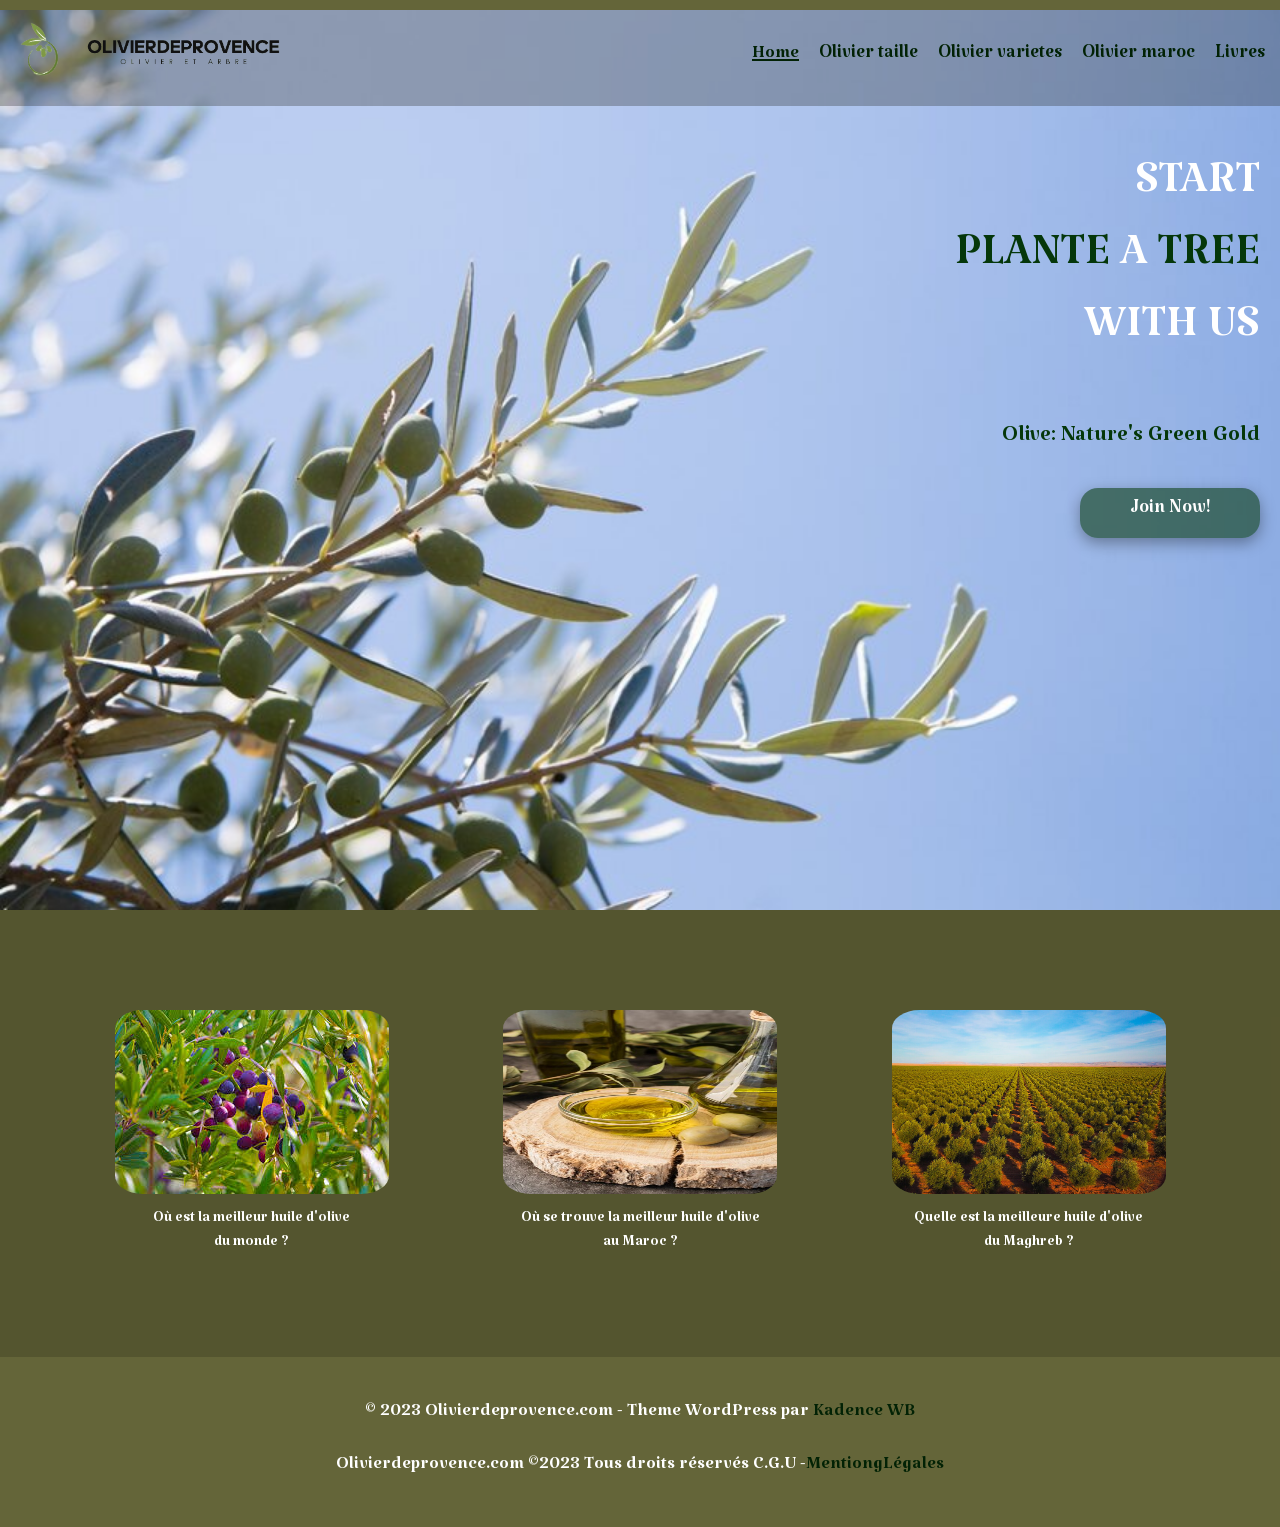
<file: olive/index.html>
<!DOCTYPE html>
<html lang="en">
<head>
    <link rel="preconnect" href="https://fonts.googleapis.com">
<link rel="preconnect" href="https://fonts.gstatic.com" crossorigin>
<link href="https://fonts.googleapis.com/css2?family=Katibeh&display=swap" rel="stylesheet">
    <meta charset="UTF-8">
    <meta name="viewport" content="width=device-width, initial-scale=1.0">
    <title>Oliver de provence</title>
    <link rel="stylesheet" href="styles.css">
</head>
<body>
    <section class="main">
        <div class="navbar">
            <div class="logo">
                <a href="index.html"><img src="images/logo.png" alt="LOGO" class="olive-logo"></a>
                <a href="index.html"><img src="images/slogan.png" alt="Slogan" class="slogan"> </a>
            </div>

            <div class="nav-list">
                <a href="index.html"><u>Home</u></a>
                <a href="taille.html">Olivier taille</a>
                <a href="varietes.html">Olivier varietes</a>
                <a href="maroc.html">Olivier maroc</a>
                <a href="livres.html">Livres</a>
            </div>
        </div>
        <div class="pagetitel">
            <h1>START <br><span class="plante">PLANTE</span> A <span class="plante"> TREE</span><br>WITH US </h1>
            <h3>Olive: Nature's Green Gold</h3>
            <a href="login.html" class="btn">Join Now!</a>
        </div>
    </section>
<section class="global">
    <section class="images">
        <div class="imgs">
            <div class="imge1">
                <a href="page1.html"><img src="images/img1.jpg" alt="img1"></a>
                <h3>Où est la meilleur huile d'olive <br>du monde ?</h3>
        </div>
        <div class="imge2">
            <a href="page2.html"><img src="images/img2.jpg" alt="img2"></a>
            <h3>Où se trouve la meilleur huile d'olive <br>au Maroc ?</h3>
        </div>
        <div class="imge3">
            <a href="page3.html"><img src="images/img3.jpg" alt="img3"></a>
            <h3>Quelle est la meilleure huile d'olive <br> du Maghreb ?</h3>
            </div>
        </div>
    </section>
</section>

<footer>
    <p>&copy; 2023 Olivierdeprovence.com - Theme WordPress par <span>Kadence WB</span></p>
    <p>Olivierdeprovence.com ©2023 Tous droits réservés C.G.U -<span>MentiongLégales</span></p>
</footer>
</body>
</html>
</file>
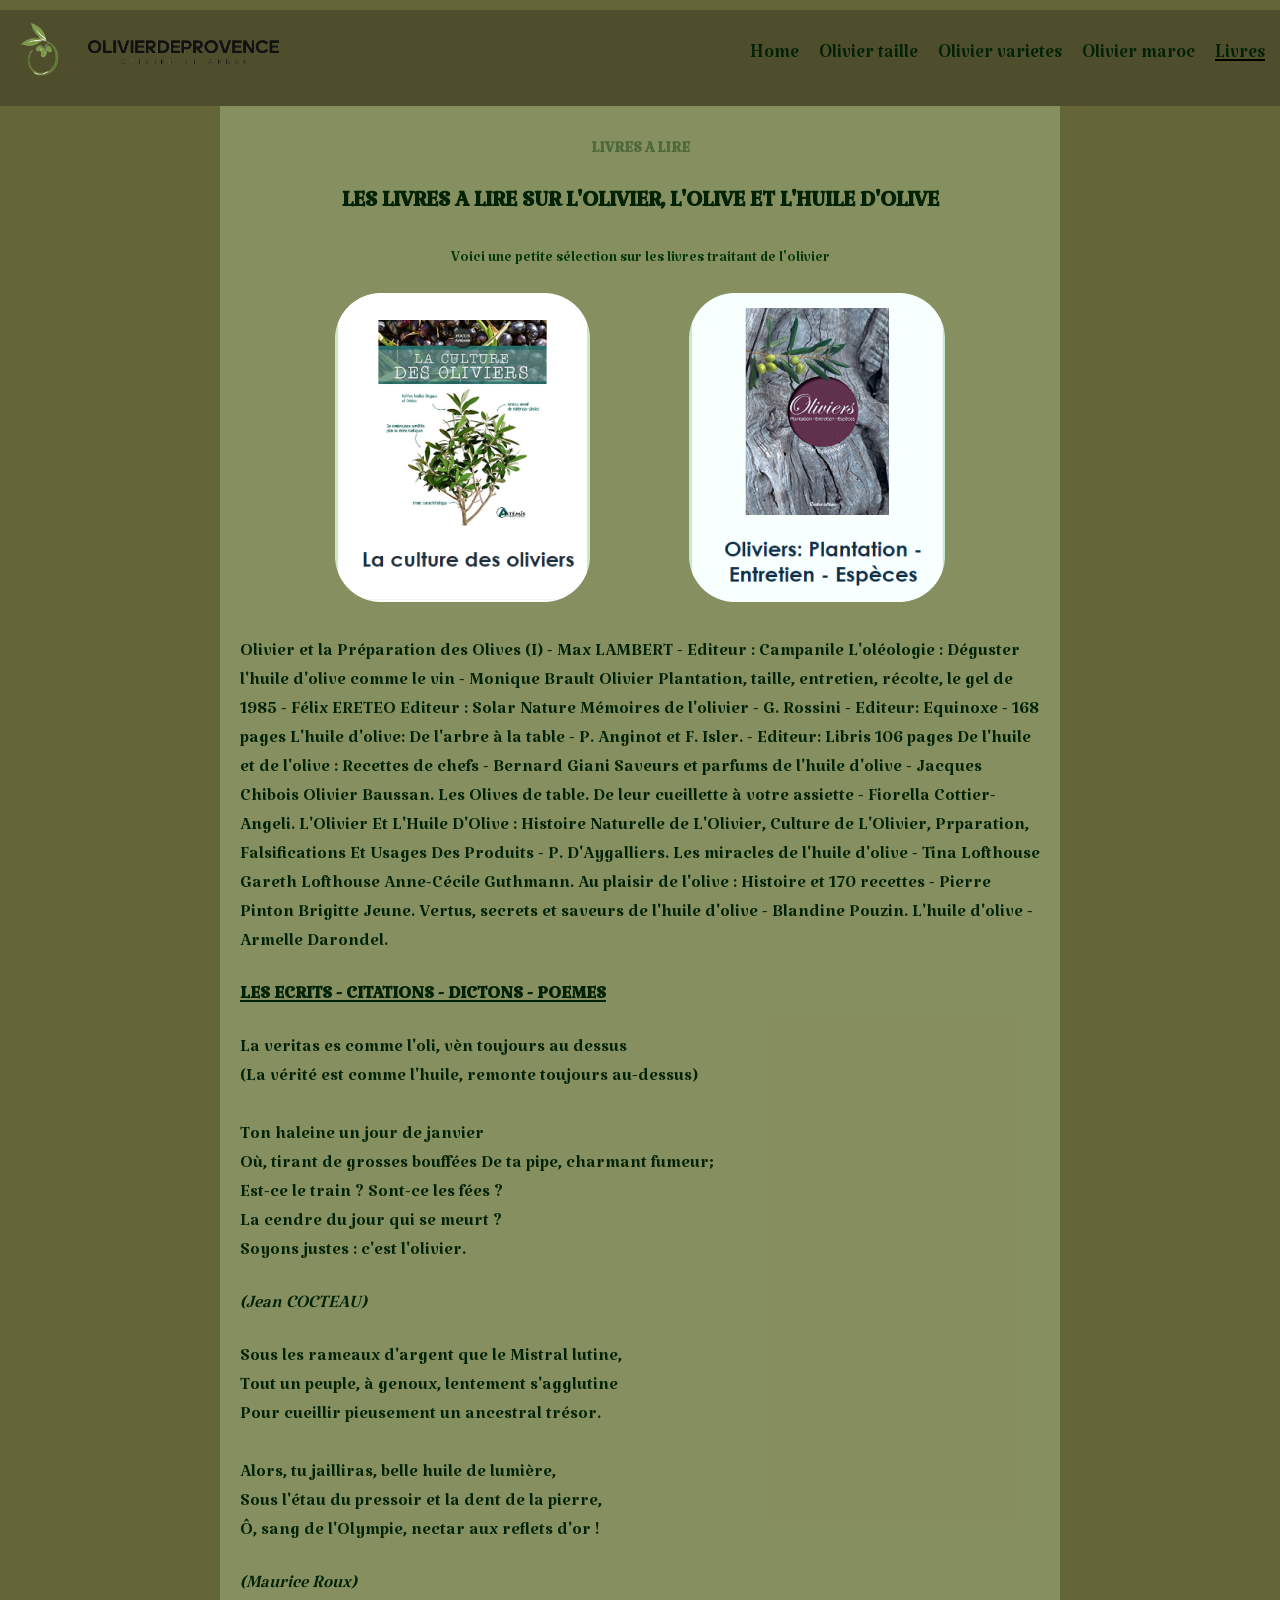
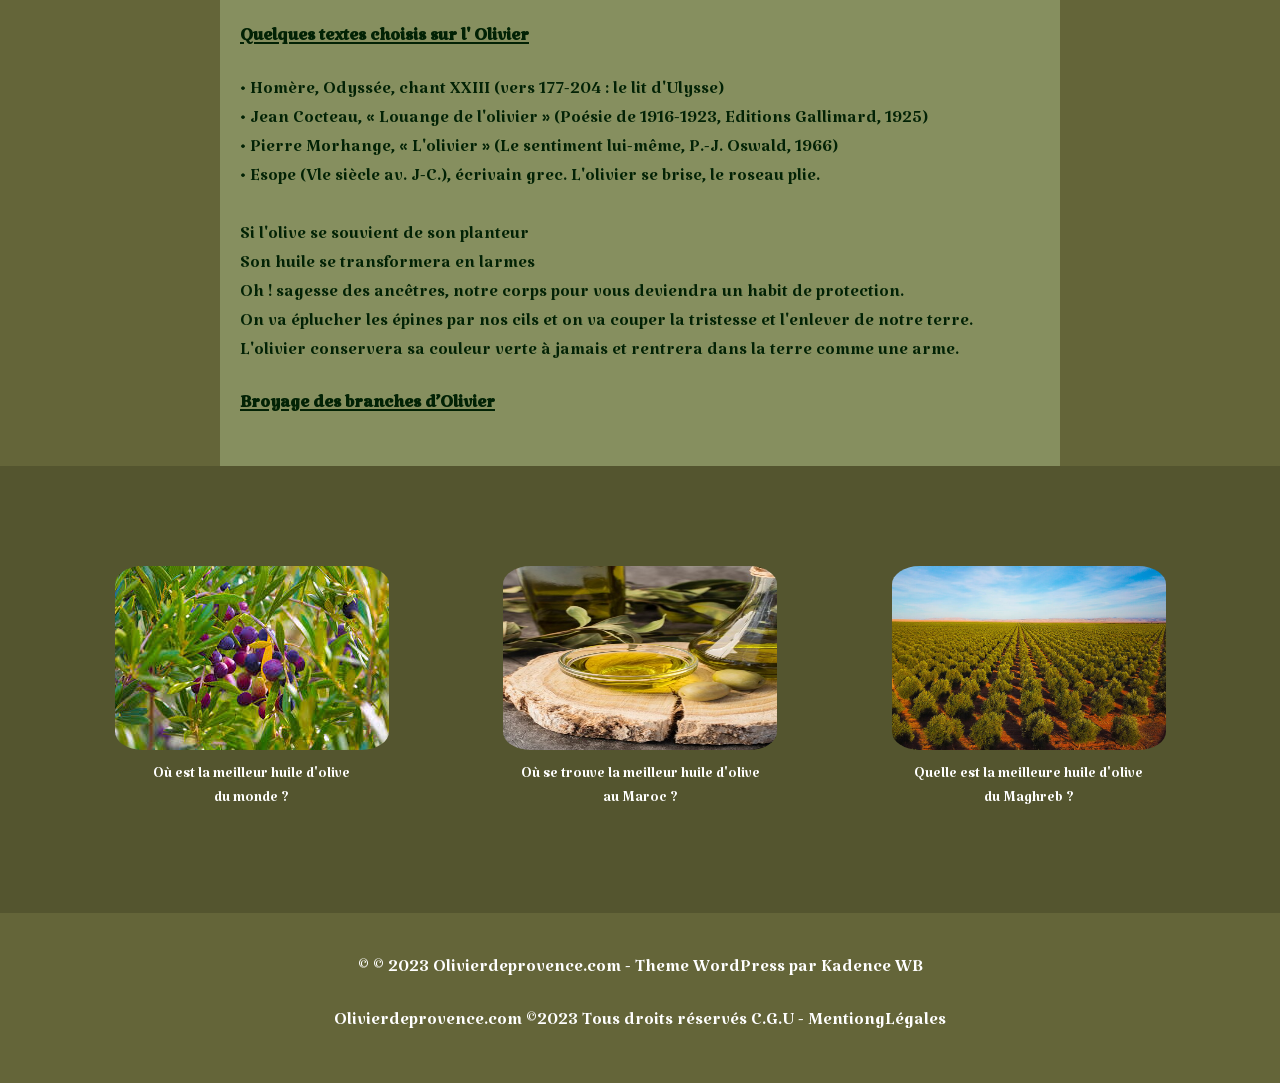
<file: olive/livres.html>
<!DOCTYPE html>
<html lang="en">
<head>
    <link rel="preconnect" href="https://fonts.googleapis.com">
<link rel="preconnect" href="https://fonts.gstatic.com" crossorigin>
<link href="https://fonts.googleapis.com/css2?family=Katibeh&display=swap" rel="stylesheet">
    <meta charset="UTF-8">
    <meta name="viewport" content="width=device-width, initial-scale=1.0">
    <title>Livres</title>
    <link rel="stylesheet" href="styles.css">
</head>
<body>
    
    <div class="navbar">
        <div class="logo">
            <a href="index.html"><img src="images/logo.png" alt="LOGO" class="olive-logo"></a>
            <a href="index.html"><img src="images/slogan.png" alt="Slogan" class="slogan"> </a>
        </div>
        <div class="nav-list">
            <a href="index.html">Home</span></a>
            <a href="taille.html">Olivier taille</a>
            <a href="varietes.html">Olivier varietes</a>
            <a href="maroc.html">Olivier maroc</a>
            <u><a href="livres.html">Livres</a></u>
        </div>
    </div>

    <div class="content">
        <div class="text"> 
            <h1 class="S-header">LIVRES A LIRE </h1>
            <h2 class="header"> LES LIVRES A LIRE SUR L'OLIVIER, L'OLIVE ET L'HUILE D'OLIVE</h2>
            <p class="titre">Voici une petite sélection sur les livres traitant de l'olivier</p>
            <div class="livres">
               <a href="https://www.fnac.com/a15112623/Collectif-La-culture-des-oliviers"> <img src="images/livres1.png" alt="l1"></a>
                <a href="https://www.fnac.com/a9243427/Michel-Courboulex-Oliviers"><img src="images/livres2.png" alt="l2"></a>
            </div>
            <p>Olivier et la Préparation des Olives (I) - Max LAMBERT - Editeur : Campanile
                L'oléologie : Déguster l'huile d'olive comme le vin - Monique Brault
                Olivier Plantation, taille, entretien, récolte, le gel de 1985 - Félix ERETEO Editeur : Solar Nature Mémoires de l'olivier - G. Rossini - Editeur: Equinoxe - 168 pages
                L'huile d'olive: De l'arbre à la table - P. Anginot et F. Isler. - Editeur: Libris 106 pages De l'huile et de l'olive : Recettes de chefs - Bernard Giani
                Saveurs et parfums de l'huile d'olive - Jacques Chibois Olivier Baussan.
                Les Olives de table. De leur cueillette à votre assiette - Fiorella Cottier-Angeli.
                L'Olivier Et L'Huile D'Olive : Histoire Naturelle de L'Olivier, Culture de L'Olivier, Prparation, Falsifications Et Usages Des Produits - P. D'Aygalliers.
                Les miracles de l'huile d'olive - Tina Lofthouse Gareth Lofthouse Anne-Cécile Guthmann.
                Au plaisir de l'olive : Histoire et 170 recettes - Pierre Pinton Brigitte Jeune.
                Vertus, secrets et saveurs de l'huile d'olive - Blandine Pouzin.
                L'huile d'olive - Armelle Darondel. </p>



        <p><u><b>LES ECRITS - CITATIONS - DICTONS - POEMES </b></u></p>

        <p> La veritas es comme l'oli, vèn toujours au dessus<br>
            (La vérité est comme l'huile, remonte toujours au-dessus)<br><br>
            Ton haleine un jour de janvier<br>
            Où, tirant de grosses bouffées De ta pipe, charmant fumeur;<br>
            Est-ce le train ? Sont-ce les fées ?<br>
            La cendre du jour qui se meurt ?<br>
            Soyons justes : c'est l'olivier.<br>
        </p>
        <p><i>(Jean COCTEAU)</i></p>
        <p> Sous les rameaux d'argent que le Mistral lutine, <br>
            Tout un peuple, à genoux, lentement s'agglutine <br>
            Pour cueillir pieusement un ancestral trésor.<br><br>

            Alors, tu jailliras, belle huile de lumière,<br>
            Sous l'étau du pressoir et la dent de la pierre, <br>
            Ô, sang de l'Olympie, nectar aux reflets d'or !</p>
        <p><i>(Maurice Roux)</i></p>  
        
        <p><b><u>Quelques textes choisis sur l' Olivier</u></b></p>

        <p>
            • Homère, Odyssée, chant XXIII (vers 177-204 : le lit d'Ulysse)<br>
            • Jean Cocteau, « Louange de l'olivier » (Poésie de 1916-1923, Editions Gallimard, 1925)<br>
            • Pierre Morhange, « L'olivier » (Le sentiment lui-même, P.-J. Oswald, 1966)<br>
            • Esope (Vle siècle av. J-C.), écrivain grec. L'olivier se brise, le roseau plie.<br><br>
            Si l'olive se souvient de son planteur<br>
            Son huile se transformera en larmes<br>
            Oh ! sagesse des ancêtres, notre corps pour vous deviendra un habit de protection.<br>
            On va éplucher les épines par nos cils et on va couper la tristesse et l'enlever de notre terre.<br>
            L'olivier conservera sa couleur verte à jamais et rentrera dans la terre comme une arme. <br>
        </p>
        <p><b><u>Broyage des branches d’Olivier</u></b></p>

    </div>
    </div>

<section class="images">
    <div class="imgs">
        <div class="imge1">
            <a href="page1.html"><img src="images/img1.jpg" alt="img1"></a>
            <h3>Où est la meilleur huile d'olive <br>du monde ?</h3>
        </div>
        <div class="imge2">
            <a href="page2.html"><img src="images/img2.jpg" alt="img2"></a>
            <h3>Où se trouve la meilleur huile d'olive <br>au Maroc ?</h3>
        </div>
        <div class="imge3">
            <a href="page3.html"><img src="images/img3.jpg" alt="img3"></a>
            <h3>Quelle est la meilleure huile d'olive <br> du Maghreb ?</h3>
        </div>
    </div>
</section>
</body>
<footer>
    <p>&copy; © 2023 Olivierdeprovence.com - Theme WordPress par Kadence WB</p>
    <p>Olivierdeprovence.com ©2023 Tous droits réservés C.G.U - MentiongLégales</p>
</footer>
</html>
</file>
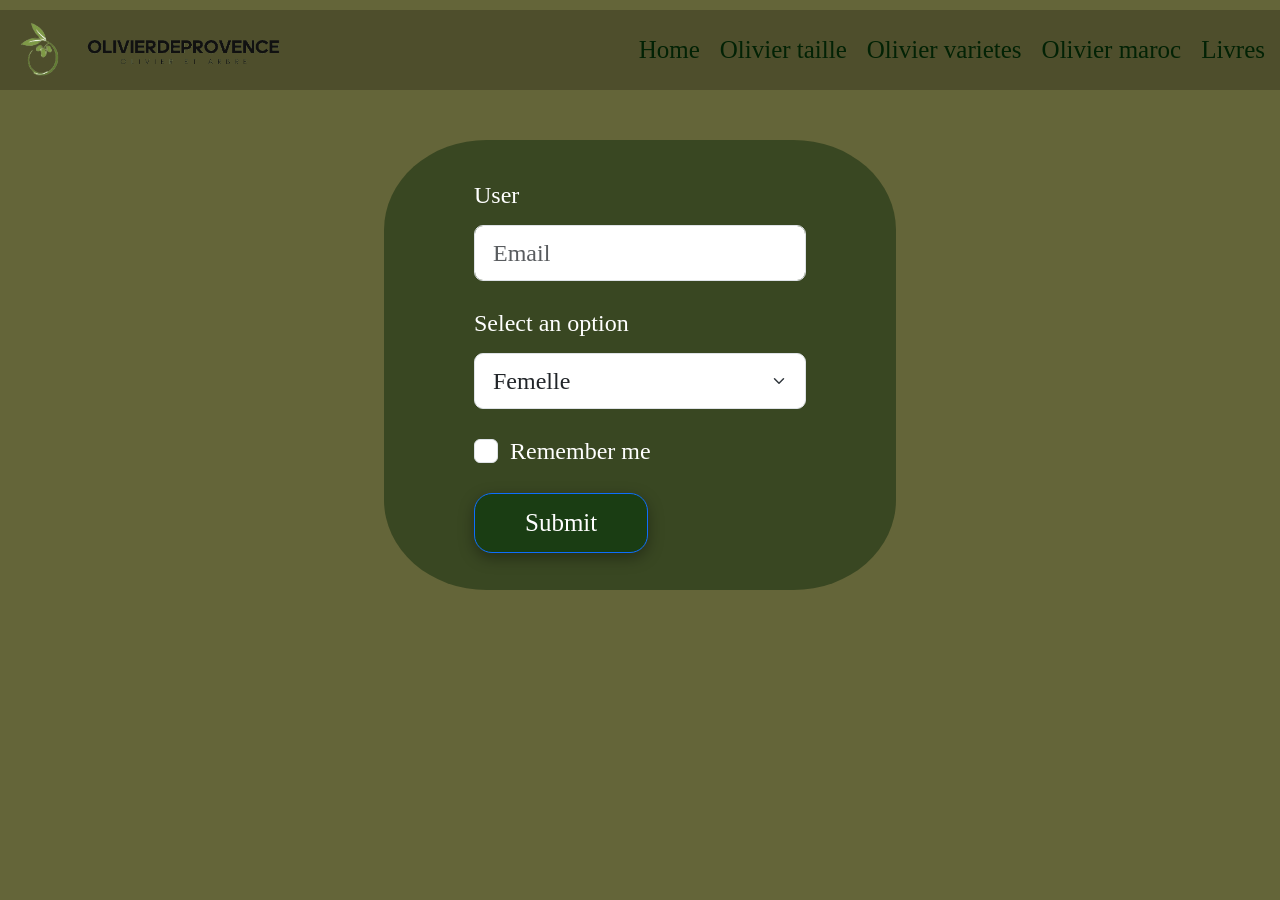
<file: olive/login.html>
<!DOCTYPE html>
<html lang="en">
<head>
    <meta charset="UTF-8">
    <meta name="viewport" content="width=device-width, initial-scale=1.0">
    <link href="https://cdn.jsdelivr.net/npm/bootstrap@5.0.2/dist/css/bootstrap.min.css" rel="stylesheet" integrity="sha384-EVSTQN3/azprG1Anm3QDgpJLIm9Nao0Yz1ztcQTwFspd3yD65VohhpuuCOmLASjC" crossorigin="anonymous">

    <title>Login Page</title>
    <link rel="stylesheet" type="text/css" href="styles.css">
</head>
<body>
    <div class="navbar">
        <div class="logo">
            <a href="index.html"><img src="images/logo.png" alt="LOGO" class="olive-logo"></a>
            <a href="index.html"><img src="images/slogan.png" alt="Slogan" class="slogan"> </a>
        </div>
        <div class="nav-list">
            <a href="index.html">Home</span></a>
            <a href="taille.html">Olivier taille</a>
            <a href="varietes.html">Olivier varietes</a>
            <a href="maroc.html">Olivier maroc</a>
            <a href="livres.html">Livres</a>
        </div>
    </div>
    <div class="container">
        <form>
              <div class="mb-3">
                <label for="User" class="form-label">User</label>
                <input type="text" id="email" class="form-control" placeholder="Email">
              </div>

              <div class="mb-3">
                <label for="disabledSelect" class="form-label">Select an option </label>
                <select id="disabledSelect" class="form-select">
                  <option>Femelle</option>
                  <option>Male</option>
                </select>
              </div>

              <div class="mb-3">
                <div class="form-check">
                  <input class="form-check-input" type="checkbox" id="disabledFieldsetCheck" >
                  <label class="form-check-label" for="disabledFieldsetCheck">
                    Remember me
                  </label>
                </div>
              </div>
              <button type="submit" class="btn btn-primary">Submit</button>
            </fieldset>
          </form>
    </div>
    <script src="https://cdn.jsdelivr.net/npm/bootstrap@5.0.2/dist/js/bootstrap.bundle.min.js" integrity="sha384-MrcW6ZMFYlzcLA8Nl+NtUVF0sA7MsXsP1UyJoMp4YLEuNSfAP+JcXn/tWtIaxVXM" crossorigin="anonymous"></script>
</body>
</html>
</file>
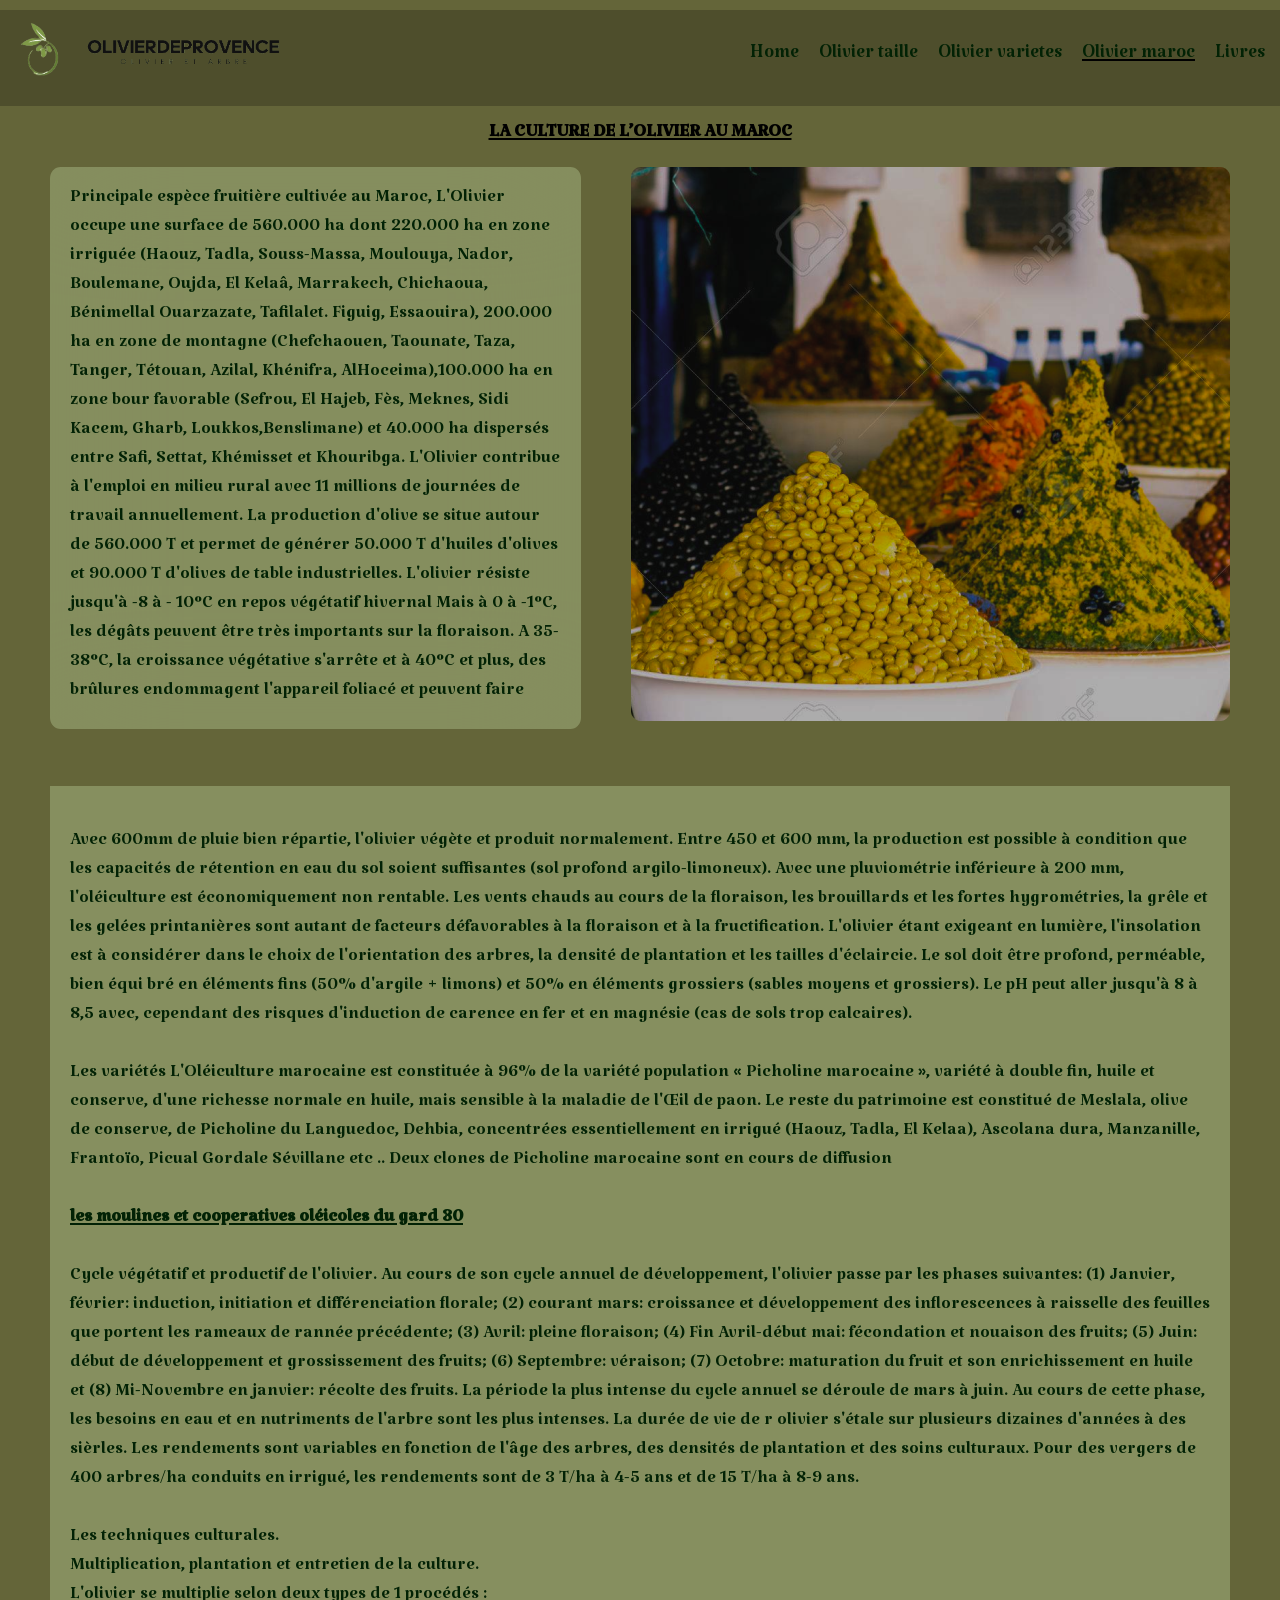
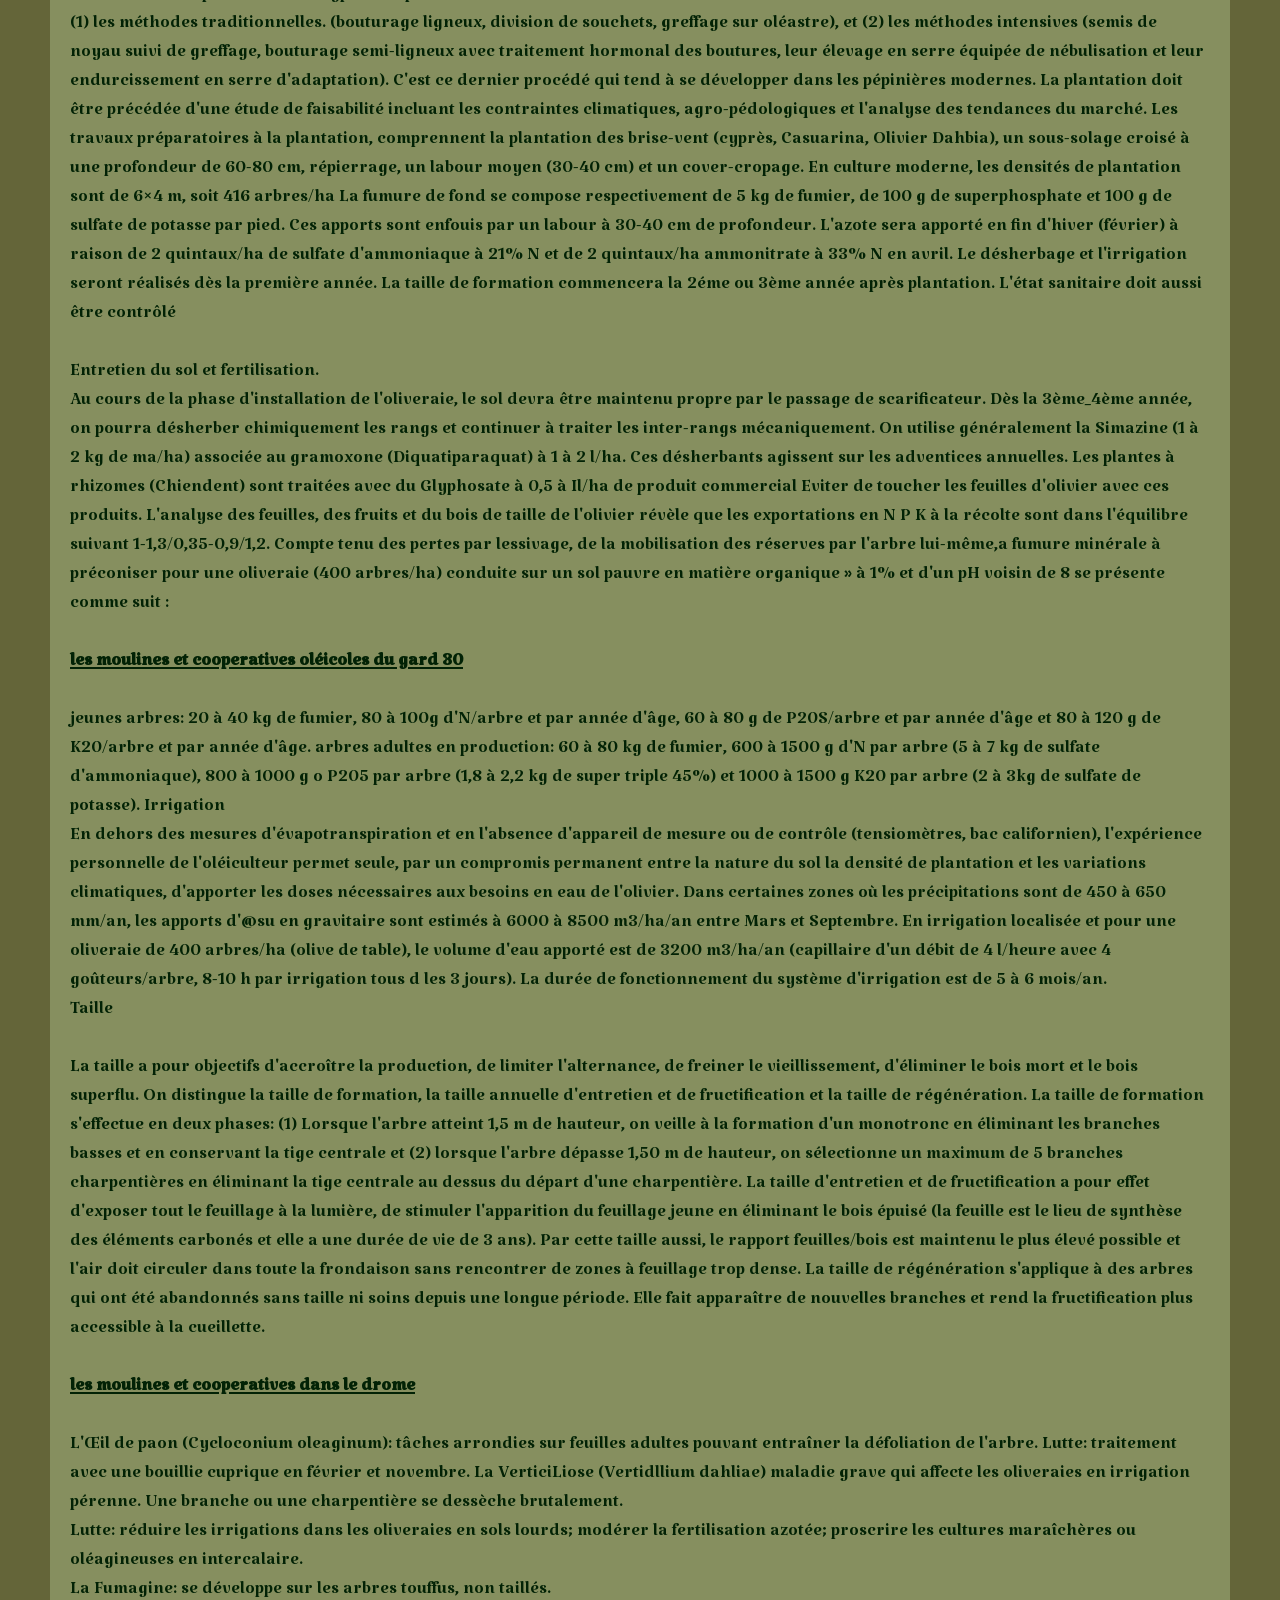
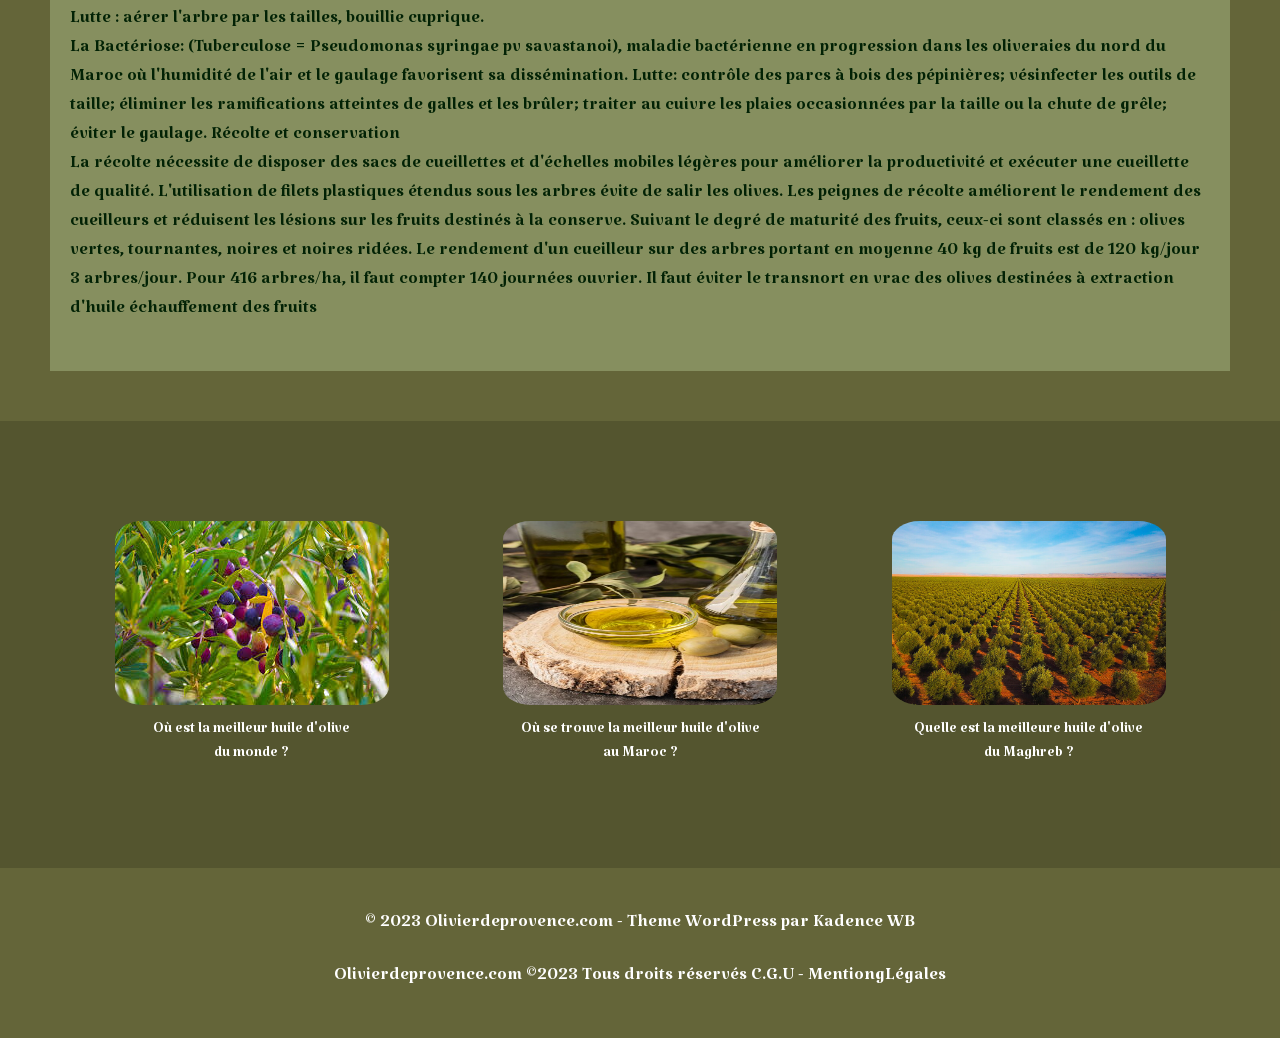
<file: olive/maroc.html>
<!DOCTYPE html>
<html lang="en">
<head>
    <link rel="preconnect" href="https://fonts.googleapis.com">
<link rel="preconnect" href="https://fonts.gstatic.com" crossorigin>
<link href="https://fonts.googleapis.com/css2?family=Katibeh&display=swap" rel="stylesheet">
    <meta charset="UTF-8">
    <meta name="viewport" content="width=device-width, initial-scale=1.0">
    <title>Olivier Maroc</title>
    <link rel="stylesheet" href="styles.css">
</head>
<body>
    
    <div class="navbar">
        <div class="logo">
            <a href="index.html"><img src="images/logo.png" alt="LOGO" class="olive-logo"></a>
            <a href="index.html"><img src="images/slogan.png" alt="Slogan" class="slogan"> </a>
        </div>
        <div class="nav-list">
            <a href="index.html">Home</span></a>
            <a href="taille.html">Olivier taille</a>
            <a href="varietes.html">Olivier varietes</a>
            <u><a href="maroc.html">Olivier maroc</a></u>
            <a href="livres.html">Livres</a>
        </div>
    </div>    
            <u><h1 class="cent">LA CULTURE DE L’OLIVIER AU MAROC</h1></u>
    <section class="maroc">
        
     <div class="content-maroc">
        <p>Principale espèce fruitière cultivée au Maroc, L'Olivier occupe une surface de
            560.000 ha dont 220.000 ha en zone irriguée (Haouz, Tadla, Souss-Massa, Moulouya,
            Nador, Boulemane, Oujda, El Kelaâ, Marrakech, Chichaoua, Bénimellal Ouarzazate, 
            Tafilalet. Figuig, Essaouira), 200.000 ha en zone de montagne (Chefchaouen, Taounate, Taza, 
            Tanger, Tétouan, Azilal, Khénifra, AlHoceima),100.000 ha en zone bour favorable (Sefrou, El Hajeb, Fès, Meknes, Sidi Kacem, Gharb,
            Loukkos,Benslimane) et 40.000 ha dispersés entre Safi, Settat, Khémisset et Khouribga.
            L'Olivier contribue à l'emploi en milieu rural avec 11 millions de journées de travail annuellement.
            La production d'olive se situe autour de 560.000 T et permet de générer 50.000 T d'huiles 
            d'olives et 90.000 T d'olives de table industrielles. L'olivier résiste jusqu'à -8 à - 10°C en repos végétatif hivernal Mais à 0 à -1°C,
            les dégâts peuvent être très importants sur la floraison. A 35-38°C, la croissance végétative s'arrête et à 40°C et plus, des brûlures 
            endommagent l'appareil foliacé et peuvent faire </p>
        </div>
     <div class="content-maroc-img">
        <img src="images/zitouna.png" alt="blida">
        </div>
    </section>

    <div class="zitouna-text">
    <p>Avec 600mm de pluie bien répartie, l'olivier végète et produit normalement. Entre 450 et 600 mm, la production est possible à condition que les capacités de rétention en eau du sol soient suffisantes (sol profond argilo-limoneux). Avec une pluviométrie inférieure à 200 mm, l'oléiculture est économiquement non rentable. Les vents chauds au cours de la floraison, les brouillards et les fortes hygrométries, la grêle et les gelées printanières sont autant de facteurs défavorables à la floraison et à la fructification. L'olivier étant exigeant en lumière, l'insolation est à considérer dans le choix de l'orientation des arbres, la densité de plantation et les tailles d'éclaircie.
        Le sol doit être profond, perméable, bien équi bré en éléments fins (50% d'argile + limons) et 50% en éléments grossiers (sables moyens et grossiers). Le pH peut aller jusqu'à 8 à 8,5 avec, cependant des risques d'induction de carence en fer et en magnésie (cas de sols trop calcaires).<br><br>
        
        Les variétés
        L'Oléiculture marocaine est constituée à 96% de la variété population « Picholine marocaine », variété à double fin, huile et conserve, d'une richesse normale en huile, mais sensible à la maladie de l'Œil de paon. Le reste du patrimoine est constitué de Meslala, olive de conserve, de Picholine
        du Languedoc, Dehbia, concentrées essentiellement en irrigué (Haouz, Tadla, El Kelaa), Ascolana
        dura, Manzanille, Frantoïo, Picual Gordale Sévillane etc .. Deux clones de Picholine marocaine sont en cours de diffusion <br><br>
        <u><b>les moulines et cooperatives oléicoles du gard 30</b></u><br><br>
        Cycle végétatif et productif de l'olivier.
        Au cours de son cycle annuel de développement, l'olivier passe par les phases suivantes: (1)
        Janvier, février: induction, initiation et différenciation florale; (2) courant mars: croissance et développement des inflorescences à raisselle des feuilles que portent les rameaux de rannée précédente; (3) Avril: pleine floraison; (4) Fin Avril-début mai: fécondation et nouaison des fruits;
        (5) Juin: début de développement et grossissement des fruits; (6) Septembre: véraison; (7)
        Octobre: maturation du fruit et son enrichissement en huile et (8) Mi-Novembre en janvier: récolte des fruits. La période la plus intense du cycle annuel se déroule de mars à juin. Au cours de cette phase, les besoins en eau et en nutriments de l'arbre sont les plus intenses. La durée de vie de r olivier s'étale sur plusieurs dizaines d'années à des sièrles. Les rendements sont variables en fonction de l'âge des arbres, des densités de plantation et des soins culturaux. Pour des vergers de 400 arbres/ha conduits en irrigué, les rendements sont de 3 T/ha à 4-5 ans et de 15
        T/ha à 8-9 ans.<br><br>
      
        Les techniques culturales.<br>
        Multiplication, plantation et entretien de la culture.<br>
        L'olivier se multiplie selon deux types de 1 procédés :<br>
        (1) les méthodes traditionnelles. (bouturage ligneux, division de souchets, greffage sur oléastre), et (2) les méthodes intensives (semis de noyau suivi de greffage, bouturage semi-ligneux avec traitement hormonal des boutures, leur élevage en serre équipée de nébulisation et leur endurcissement en serre d'adaptation). C'est ce dernier procédé qui tend à se développer dans les pépinières modernes. La plantation doit être précédée d'une étude de faisabilité incluant les contraintes climatiques, agro-pédologiques et l'analyse des tendances du marché. Les travaux préparatoires à la plantation, comprennent la plantation des brise-vent (cyprès, Casuarina, Olivier Dahbia), un sous-solage croisé à une profondeur de 60-80 cm, répierrage, un labour moyen (30-40 cm) et un cover-cropage. En culture moderne, les densités de plantation sont de 6×4 m, soit
        416 arbres/ha La fumure de fond se compose respectivement de 5 kg de fumier, de 100 g de superphosphate et 100 g de sulfate de potasse par pied. Ces apports sont enfouis par un labour à 30-40 cm de profondeur. L'azote sera apporté en fin d'hiver (février) à raison de 2 quintaux/ha de sulfate d'ammoniaque à 21% N et de 2 quintaux/ha ammonitrate à 33% N en avril. Le désherbage et l'irrigation seront réalisés dès la première année. La taille de formation commencera la 2éme ou 3ème année après plantation.
         L'état sanitaire doit aussi être contrôlé<br><br>
        
        Entretien du sol et fertilisation.<br>
        Au cours de la phase d'installation de l'oliveraie, le sol devra être maintenu propre par le passage de
        scarificateur. Dès la 3ème_4ème année, on pourra désherber chimiquement les rangs et continuer à traiter
         les inter-rangs mécaniquement. On utilise généralement la Simazine (1 à 2 kg de ma/ha) associée au gramoxone 
         (Diquatiparaquat) à 1 à 2 l/ha. Ces désherbants agissent sur les adventices annuelles. Les plantes à rhizomes (Chiendent) 
         sont traitées avec du Glyphosate à 0,5 à Il/ha de produit commercial Eviter de toucher les feuilles d'olivier avec ces produits.
        L'analyse des feuilles, des fruits et du bois de taille de l'olivier révèle que les exportations en N P K à la récolte sont dans 
        l'équilibre suivant 1-1,3/0,35-0,9/1,2. Compte tenu des pertes par lessivage, de la mobilisation des réserves par
        l'arbre lui-même,a fumure minérale à préconiser pour une oliveraie (400 arbres/ha) conduite sur un sol pauvre en matière organique » à 1%
        et d'un pH voisin de 8 se présente comme suit :<br>    <br>
        <u><b>les moulines et cooperatives oléicoles du gard 30</b></u><br><br>
        jeunes arbres: 20 à 40 kg de fumier, 80 à 100g d'N/arbre et par année d'âge, 60 à 80 g de P20S/arbre et par année d'âge et 80 à 120 g de K20/arbre et par année d'âge.
        arbres adultes en production: 60 à 80 kg de fumier, 600 à 1500 g d'N par arbre (5 à 7 kg de sulfate d'ammoniaque), 800 à 1000 g o P205 par arbre (1,8 à 2,2 kg de super triple 45%) 
        et 1000 à 1500 g K20 par arbre (2 à 3kg de sulfate de potasse).
        Irrigation<br>
        En dehors des mesures d'évapotranspiration et en l'absence d'appareil de mesure ou de contrôle (tensiomètres, bac californien), l'expérience personnelle de l'oléiculteur permet seule, 
        par un compromis permanent entre la nature du sol la densité de plantation et les variations climatiques, d'apporter les doses nécessaires aux besoins en eau de l'olivier.
         Dans certaines zones où les précipitations sont de 450 à 650 mm/an, les apports d'@su en gravitaire sont estimés à 6000 à 8500 m3/ha/an entre Mars et Septembre. En irrigation localisée et pour une oliveraie de
        400 arbres/ha (olive de table), le volume d'eau apporté est de 3200 m3/ha/an (capillaire d'un débit de 4 l/heure avec 4 goûteurs/arbre, 8-10 h par irrigation tous d les 3 jours). La durée de fonctionnement du système d'irrigation est de 5 à 6 mois/an.<br>
        Taille <br><br>
            
        La taille a pour objectifs d'accroître la production, de limiter l'alternance, de freiner le vieillissement, d'éliminer le bois mort et le bois superflu. On distingue la taille de formation, la taille annuelle d'entretien et de fructification et la taille de régénération. 
        La taille de formation s'effectue en deux phases: (1) Lorsque l'arbre atteint 1,5 m de hauteur, on veille à la formation d'un monotronc en éliminant les branches basses et en conservant la tige centrale et (2) lorsque l'arbre dépasse 1,50 m de hauteur, on sélectionne un maximum de 5 branches 
        charpentières en éliminant la tige centrale au dessus du départ d'une charpentière. La taille d'entretien et de fructification a pour effet d'exposer tout le feuillage à la lumière, de stimuler l'apparition du feuillage jeune en éliminant le bois épuisé (la feuille est le lieu de synthèse des
        éléments carbonés et elle a une durée de vie de 3 ans). Par cette taille aussi, le rapport feuilles/bois est maintenu le plus élevé possible et l'air doit circuler dans toute la frondaison sans rencontrer de zones à feuillage trop dense. La taille de régénération s'applique à des arbres qui 
        ont été abandonnés sans taille ni soins depuis une longue période. Elle fait apparaître de nouvelles branches et rend la fructification plus accessible à la cueillette.<br><br>
        <u><b>les moulines et cooperatives dans le drome</b></u><br><br>
        L'Œil de paon (Cycloconium oleaginum): tâches arrondies sur feuilles adultes pouvant entraîner la défoliation de l'arbre. Lutte: traitement avec une bouillie cuprique en février et novembre.
        La VerticiLiose (Vertidllium dahliae) maladie grave qui affecte les oliveraies en irrigation pérenne.
        Une branche ou une charpentière se dessèche brutalement.<br>
        Lutte: réduire les irrigations dans les oliveraies en sols lourds; modérer la fertilisation azotée;
        proscrire les cultures maraîchères ou oléagineuses en intercalaire.<br>
        La Fumagine: se développe sur les arbres touffus, non taillés.<br>
        Lutte : aérer l'arbre par les tailles, bouillie cuprique.<br>
        La Bactériose: (Tuberculose = Pseudomonas syringae pv savastanoi), maladie bactérienne en progression dans les oliveraies du nord du Maroc où l'humidité de l'air et le gaulage favorisent sa dissémination. Lutte: contrôle des parcs à bois des pépinières; vésinfecter les outils de taille;
        éliminer les ramifications atteintes de galles et les brûler; traiter au cuivre les plaies occasionnées par la taille ou la chute de grêle; éviter le gaulage.
        Récolte et conservation<br>
        La récolte nécessite de disposer des sacs de cueillettes et d'échelles mobiles légères pour améliorer la productivité et exécuter une cueillette de qualité. L'utilisation de filets plastiques étendus sous les arbres évite de salir les olives. Les peignes de récolte améliorent le rendement des cueilleurs et réduisent les lésions sur les fruits destinés à la conserve. Suivant le degré de maturité des fruits, ceux-ci sont classés en : olives vertes, tournantes, noires et noires ridées.
        Le rendement d'un cueilleur sur des arbres portant en moyenne 40 kg de fruits est de 120 kg/jour 3 arbres/jour. Pour 416 arbres/ha, il faut compter 140 journées ouvrier. Il faut éviter le transnort en vrac des olives destinées à extraction d'huile échauffement des fruits

    </p>
</div>
</body>
<section class="images">
    <div class="imgs">
        <div class="imge1">
            <a href="page1.html"><img src="images/img1.jpg" alt="img1"></a>
            <h3>Où est la meilleur huile d'olive <br>du monde ?</h3>
        </div>
        <div class="imge2">
            <a href="page2.html"><img src="images/img2.jpg" alt="img2"></a>
            <h3>Où se trouve la meilleur huile d'olive <br>au Maroc ?</h3>
        </div>
        <div class="imge3">
            <a href="page3.html"><img src="images/img3.jpg" alt="img3"></a>
            <h3>Quelle est la meilleure huile d'olive <br> du Maghreb ?</h3>
        </div>
    </div>
</section>

<footer>
<p>&copy; 2023 Olivierdeprovence.com - Theme WordPress par Kadence WB</p>
<p>Olivierdeprovence.com ©2023 Tous droits réservés C.G.U - MentiongLégales</p>
</footer>

</html>
</file>
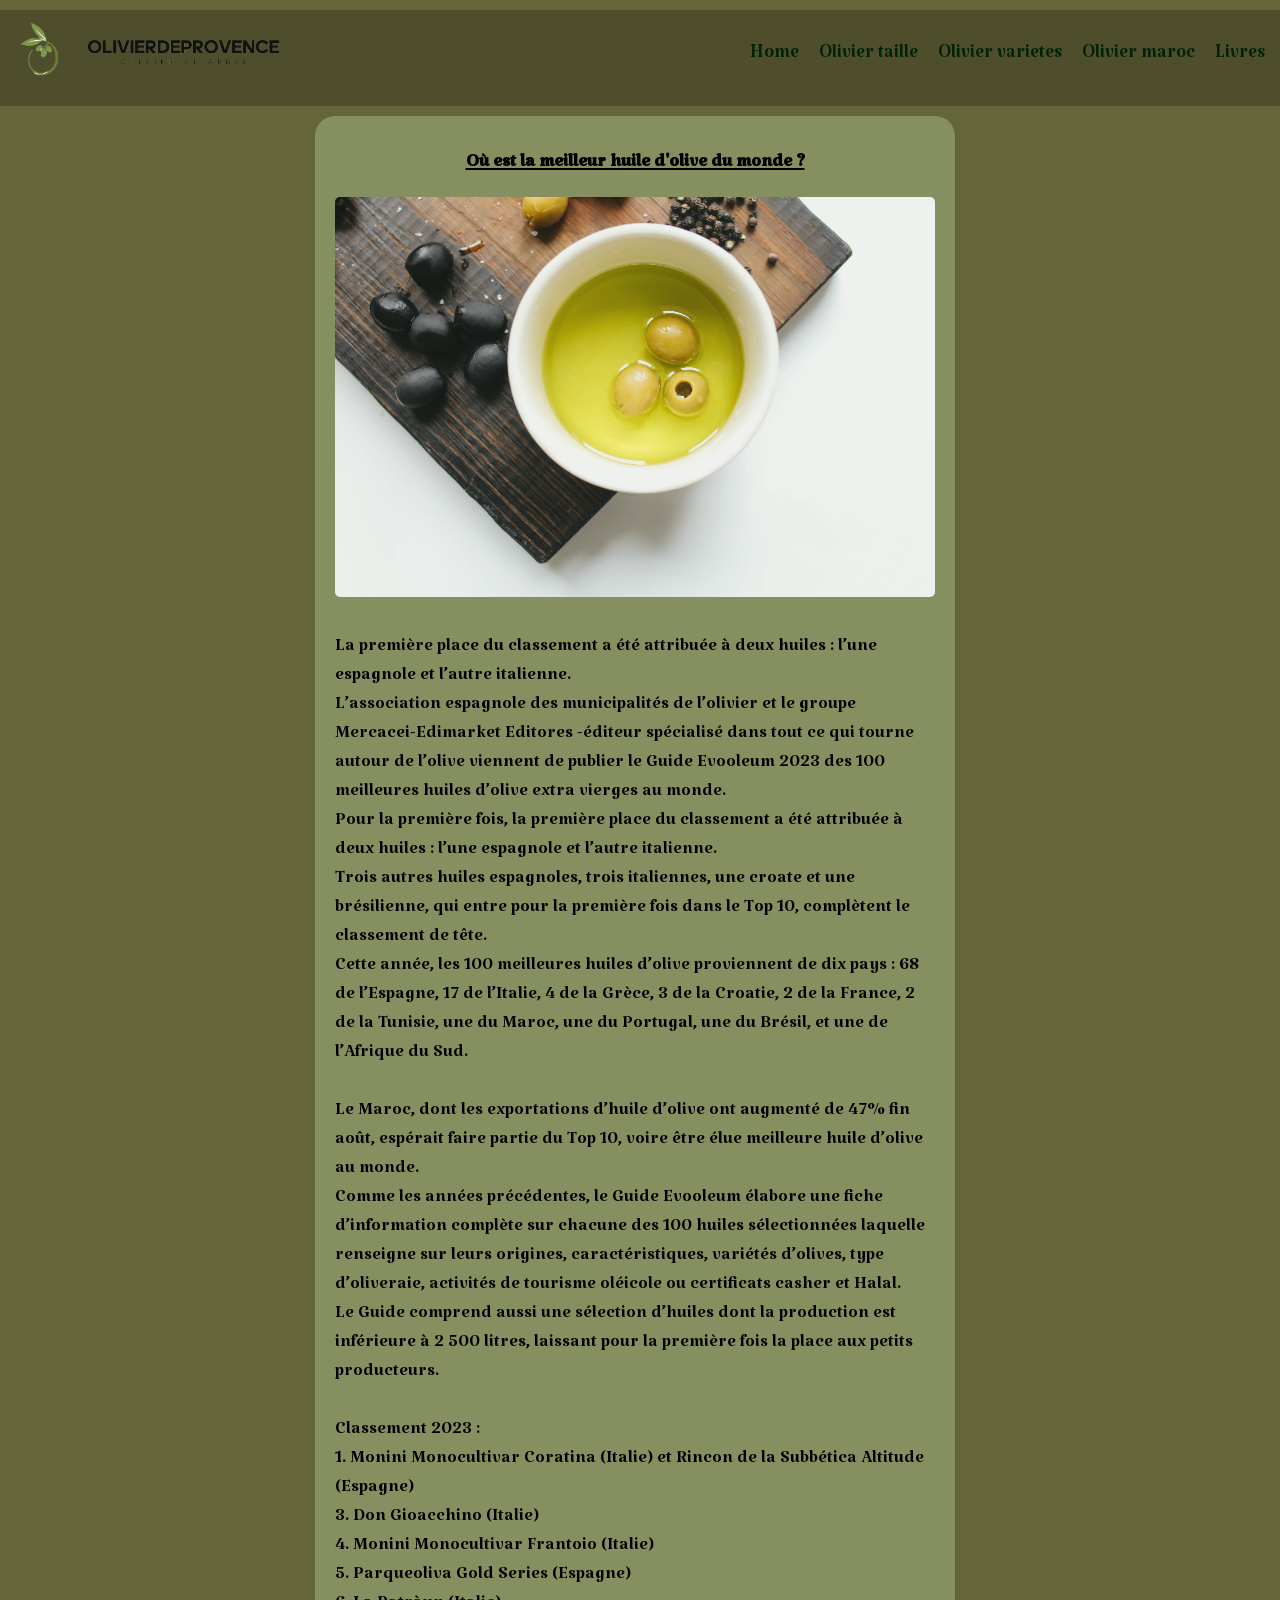
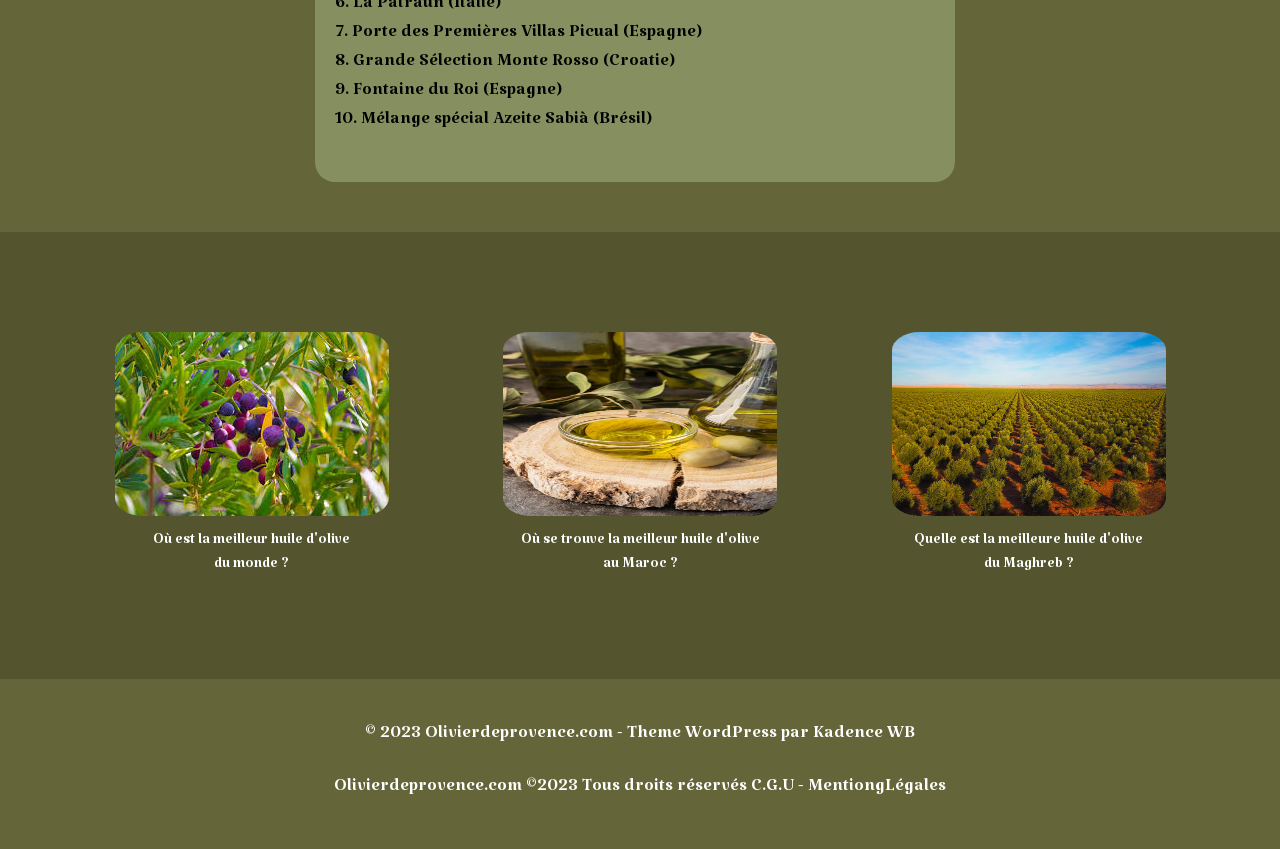
<file: olive/page1.html>
<!DOCTYPE html>
<html lang="en">
<head>
    <link rel="preconnect" href="https://fonts.googleapis.com">
<link rel="preconnect" href="https://fonts.gstatic.com" crossorigin>
<link href="https://fonts.googleapis.com/css2?family=Katibeh&display=swap" rel="stylesheet">
    <meta charset="UTF-8">
    <meta name="viewport" content="width=device-width, initial-scale=1.0">
    <title>Oliver de provence</title>
    <link rel="stylesheet" href="styles.css">
</head>
<body>

        <div class="navbar">
            <div class="logo">
                <a href="index.html"><img src="images/logo.png" alt="LOGO" class="olive-logo"></a>
                <a href="index.html"><img src="images/slogan.png" alt="Slogan" class="slogan"> </a>
            </div>
            <div class="nav-list">
                <a href="index.html">Home</span></a>
                <a href="taille.html">Olivier taille</a>
                <a href="varietes.html">Olivier varietes</a>
                <a href="maroc.html">Olivier maroc</a>
                <a href="livres.html">Livres</a>
            </div>
        </div>

        <div class="sujet">
            <h1><u>Où est la meilleur huile d'olive du monde ?</u></h1>
            <img class="oo1" src="images/Molive.jpeg" alt="ll">
            <p>La première place du classement a été attribuée à deux huiles : l’une espagnole et l’autre italienne.<br>
                L’association espagnole des municipalités de l’olivier et le groupe Mercacei-Edimarket Editores -éditeur spécialisé dans tout ce qui tourne 
                autour de l’olive  viennent de publier le Guide Evooleum 2023 des 100 meilleures huiles d’olive extra vierges au monde.<br>
                Pour la première fois, la première place du classement a été attribuée à deux huiles : l’une espagnole et l’autre italienne. <br>
                Trois autres huiles espagnoles, trois italiennes, une croate et une brésilienne, qui entre pour la première fois dans le Top 10, complètent le classement de tête.<br>            
                Cette année, les 100 meilleures huiles d’olive proviennent de dix pays : 68 de l’Espagne, 17 de l’Italie, 4 de la Grèce, 3 de la Croatie,
                 2 de la France, 2 de la Tunisie, une du Maroc, une du Portugal, une du Brésil, et une de l’Afrique du Sud.<br><br>
                 Le Maroc, dont les exportations d’huile d’olive ont augmenté de 47% fin août, espérait faire partie du Top 10, voire être élue meilleure huile d’olive au monde.<br>
                Comme les années précédentes, le Guide Evooleum élabore une fiche d’information complète sur chacune des 100 huiles sélectionnées laquelle renseigne sur leurs origines, 
                caractéristiques, variétés d’olives, type d’oliveraie, activités de tourisme oléicole ou certificats casher et Halal.<br>
                Le Guide comprend aussi une sélection d’huiles dont la production est inférieure à 2 500 litres, laissant pour la première fois la place aux petits producteurs.<br><br>
                Classement 2023 :<br>
                1. Monini Monocultivar Coratina (Italie) et Rincon de la Subbética Altitude (Espagne)<br>
                3. Don Gioacchino (Italie)<br>
                4. Monini Monocultivar Frantoio (Italie)<br>
                5. Parqueoliva Gold Series (Espagne)<br>
                6. La Patràun (Italie)<br>
                7. Porte des Premières Villas Picual (Espagne)<br>
                8. Grande Sélection Monte Rosso (Croatie)<br>
                9. Fontaine du Roi (Espagne)<br>
                10. Mélange spécial Azeite Sabià (Brésil)<br></p>

        </div>
        
<section class="global">
    <section class="images">
        <div class="imgs">
            <div class="imge1">
                <a href="page1.html"><img src="images/img1.jpg" alt="img1"></a>
                <h3>Où est la meilleur huile d'olive <br>du monde ?</h3>
        </div>
        <div class="imge2">
                 <a href="page2.html"><img src="images/img2.jpg" alt="img2"></a>
                 <h3>Où se trouve la meilleur huile d'olive <br>au Maroc ?</h3>
        </div>
        <div class="imge3">
                 <a href="page3.html"><img src="images/img3.jpg" alt="img3"></a>
                <h3>Quelle est la meilleure huile d'olive <br> du Maghreb ?</h3>
            </div>
        </div>
    </section>

<footer>
    <p>&copy; 2023 Olivierdeprovence.com - Theme WordPress par Kadence WB</p>
    <p>Olivierdeprovence.com ©2023 Tous droits réservés C.G.U - MentiongLégales</p>
</footer>
</body>
</html>
</file>
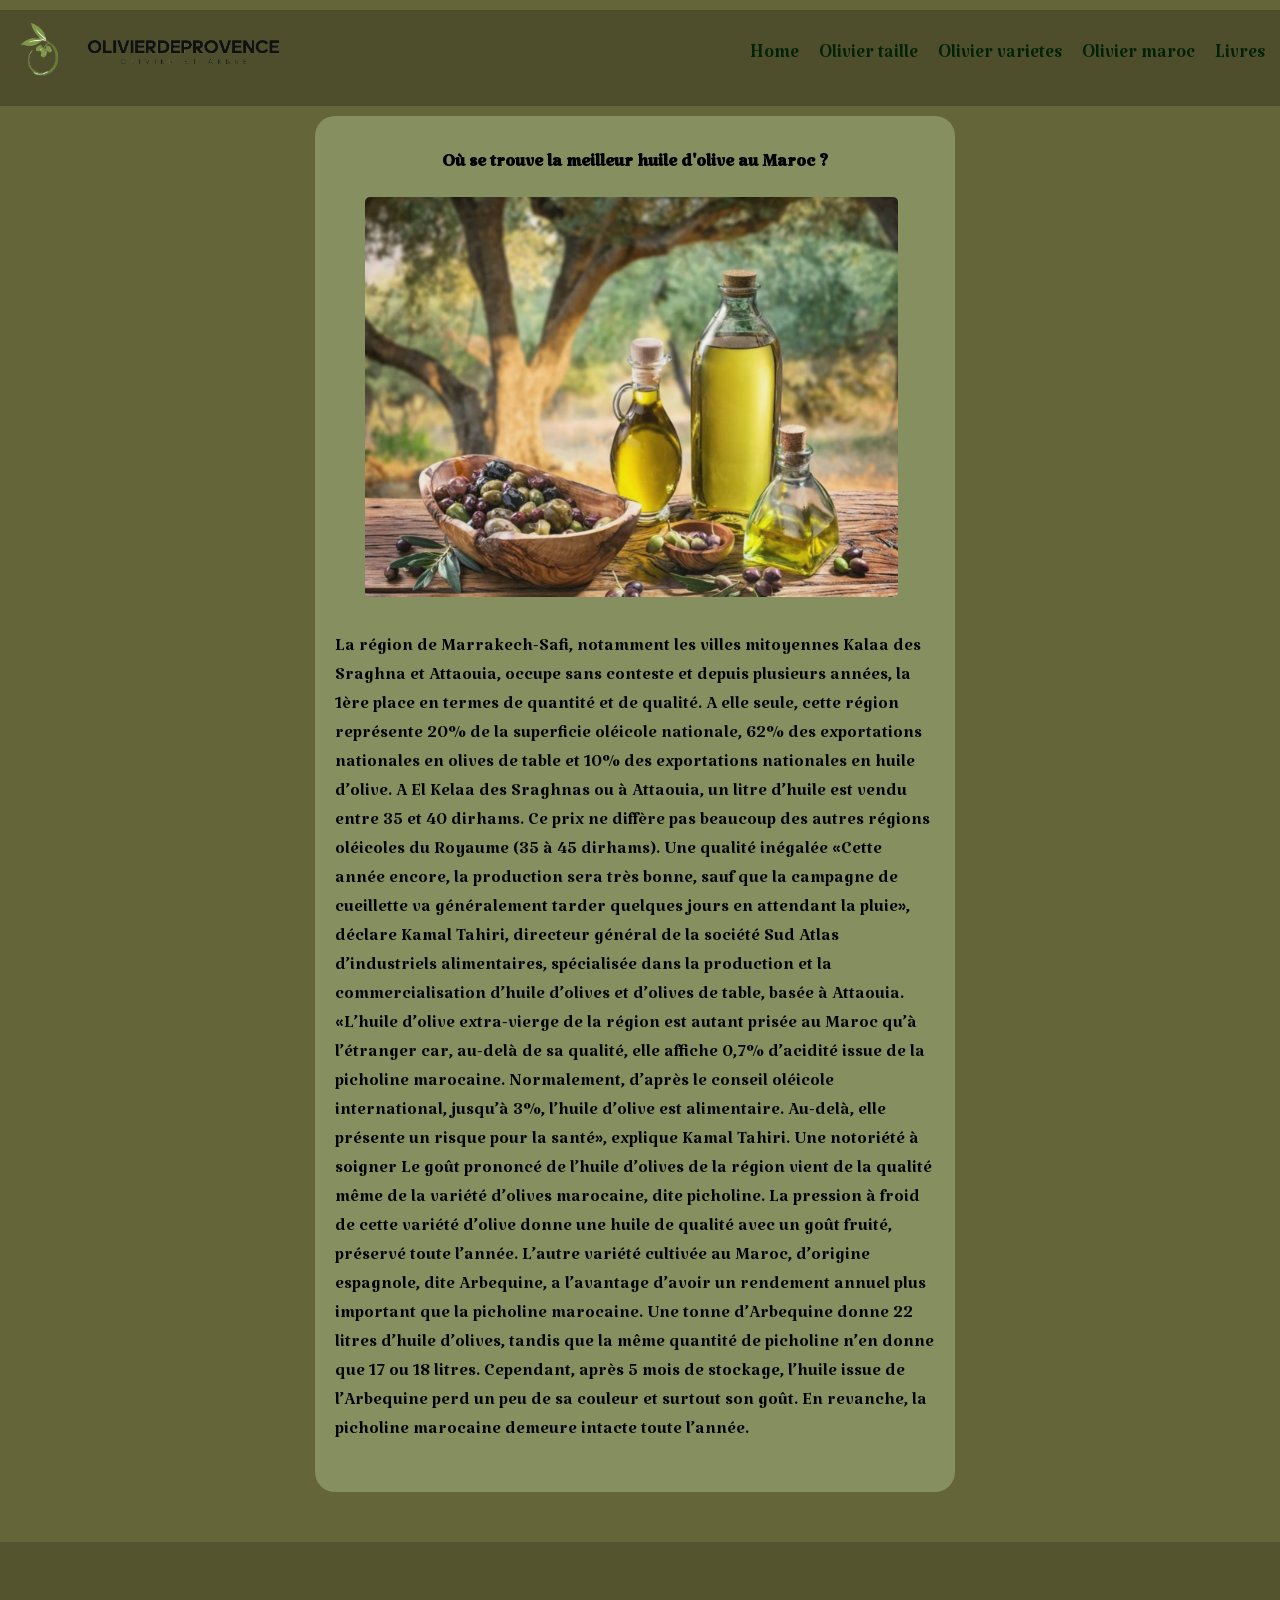
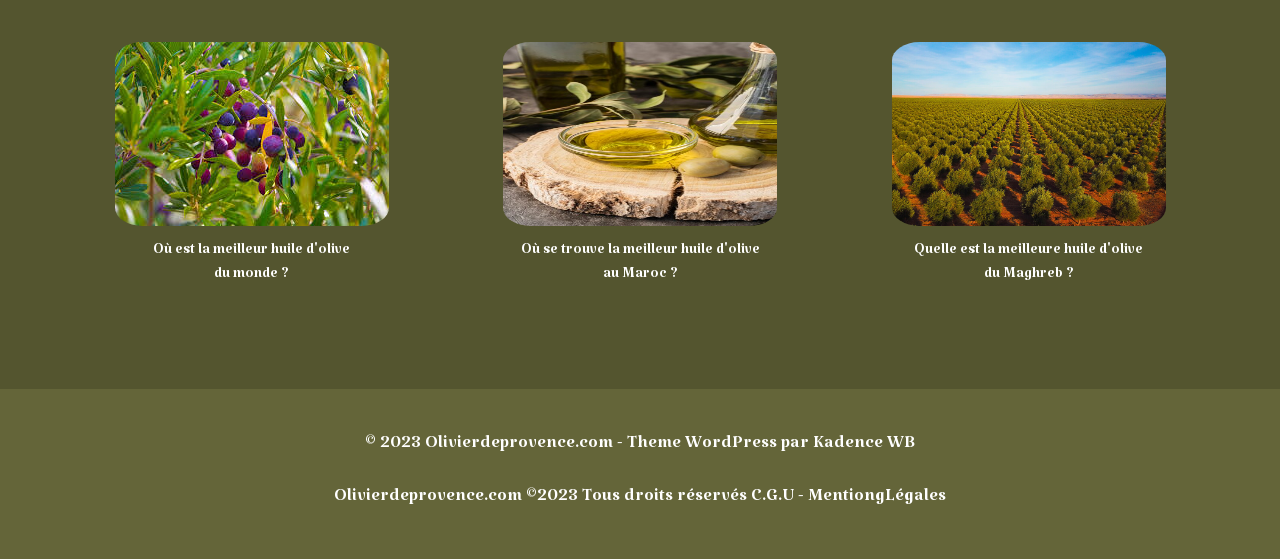
<file: olive/page2.html>
<!DOCTYPE html>
<html lang="en">
<head>
    <link rel="preconnect" href="https://fonts.googleapis.com">
<link rel="preconnect" href="https://fonts.gstatic.com" crossorigin>
<link href="https://fonts.googleapis.com/css2?family=Katibeh&display=swap" rel="stylesheet">
    <meta charset="UTF-8">
    <meta name="viewport" content="width=device-width, initial-scale=1.0">
    <title>Oliver de provence</title>
    <link rel="stylesheet" href="styles.css">
</head>
<body>
 
        <div class="navbar">
            <div class="logo">
                <a href="index.html"><img src="images/logo.png" alt="LOGO" class="olive-logo"></a>
                <a href="index.html"><img src="images/slogan.png" alt="Slogan" class="slogan"> </a>
            </div>
            <div class="nav-list">
                <a href="index.html">Home</span></a>
                <a href="taille.html">Olivier taille</a>
                <a href="varietes.html">Olivier varietes</a>
                <a href="maroc.html">Olivier maroc</a>
                <a href="livres.html">Livres</a>
            </div>
        </div>

        <div class="sujet">
            <h1>Où se trouve la meilleur huile d'olive au Maroc ?</h1>
            <img class="oo2" src="images/p2.jpg" alt="ll">
            <p>La région de Marrakech-Safi,  notamment les villes mitoyennes Kalaa des  Sraghna et Attaouia, occupe sans conteste  et depuis plusieurs années, la 1ère place  en termes de quantité et de qualité. A elle  seule, cette région représente 20% de  la superficie oléicole nationale, 62% des  exportations nationales en olives de table  et 10% des exportations nationales en huile  d’olive.
            A El Kelaa des Sraghnas ou à Attaouia,  un litre d’huile est vendu entre 35 et 40  dirhams. Ce prix ne diffère pas beaucoup  des autres régions oléicoles du Royaume  (35 à 45 dirhams).
            Une qualité inégalée
            «Cette année encore, la production sera  très bonne, sauf que la campagne de cueillette  va généralement tarder quelques  jours en attendant la pluie», déclare Kamal Tahiri, directeur général de la société Sud  Atlas d’industriels alimentaires, spécialisée  dans la production et la commercialisation  d’huile d’olives et d’olives de table, basée  à Attaouia. «L’huile d’olive extra-vierge de  la région est autant prisée au Maroc qu’à  l’étranger car, au-delà de sa qualité, elle  affiche 0,7% d’acidité issue de la picholine  marocaine. Normalement, d’après le  conseil oléicole international, jusqu’à 3%,  l’huile d’olive est alimentaire. Au-delà, elle  présente un risque pour la santé», explique  Kamal Tahiri.
            Une notoriété à soigner
            Le goût prononcé de l’huile d’olives de la  région vient de la qualité même de la variété  d’olives marocaine, dite picholine. La pression  à froid de cette variété d’olive donne  une huile de qualité avec un goût fruité,  préservé toute l’année. L’autre variété  cultivée au Maroc, d’origine espagnole, dite  Arbequine, a l’avantage d’avoir un rendement  annuel plus important que la picholine  marocaine. Une tonne d’Arbequine donne  22 litres d’huile d’olives, tandis que la même  quantité de picholine n’en donne que 17  ou 18 litres. Cependant, après 5 mois de  stockage, l’huile issue de l’Arbequine perd  un peu de sa couleur et surtout son goût. En  revanche, la picholine marocaine demeure  intacte toute l’année. </p>
        </div>
        
    <section class="images">
        <div class="imgs">
            <div class="imge1">
                <a href="page1.html"><img src="images/img1.jpg" alt="img1"></a>
            <h3>Où est la meilleur huile d'olive <br>du monde ?</h3>
        </div>
        <div class="imge2">
            <a href="page2.html"><img src="images/img2.jpg" alt="img2"></a>
            <h3>Où se trouve la meilleur huile d'olive <br>au Maroc ?</h3>
        </div>
        <div class="imge3">
            <a href="page3.html"><img src="images/img3.jpg" alt="img3"></a>
            <h3>Quelle est la meilleure huile d'olive <br> du Maghreb ?</h3>
            </div>
        </div>
    </section>

<footer>
    <p>&copy; 2023 Olivierdeprovence.com - Theme WordPress par Kadence WB</p>
    <p>Olivierdeprovence.com ©2023 Tous droits réservés C.G.U - MentiongLégales</p>
</footer>
</body>
</html>
</file>
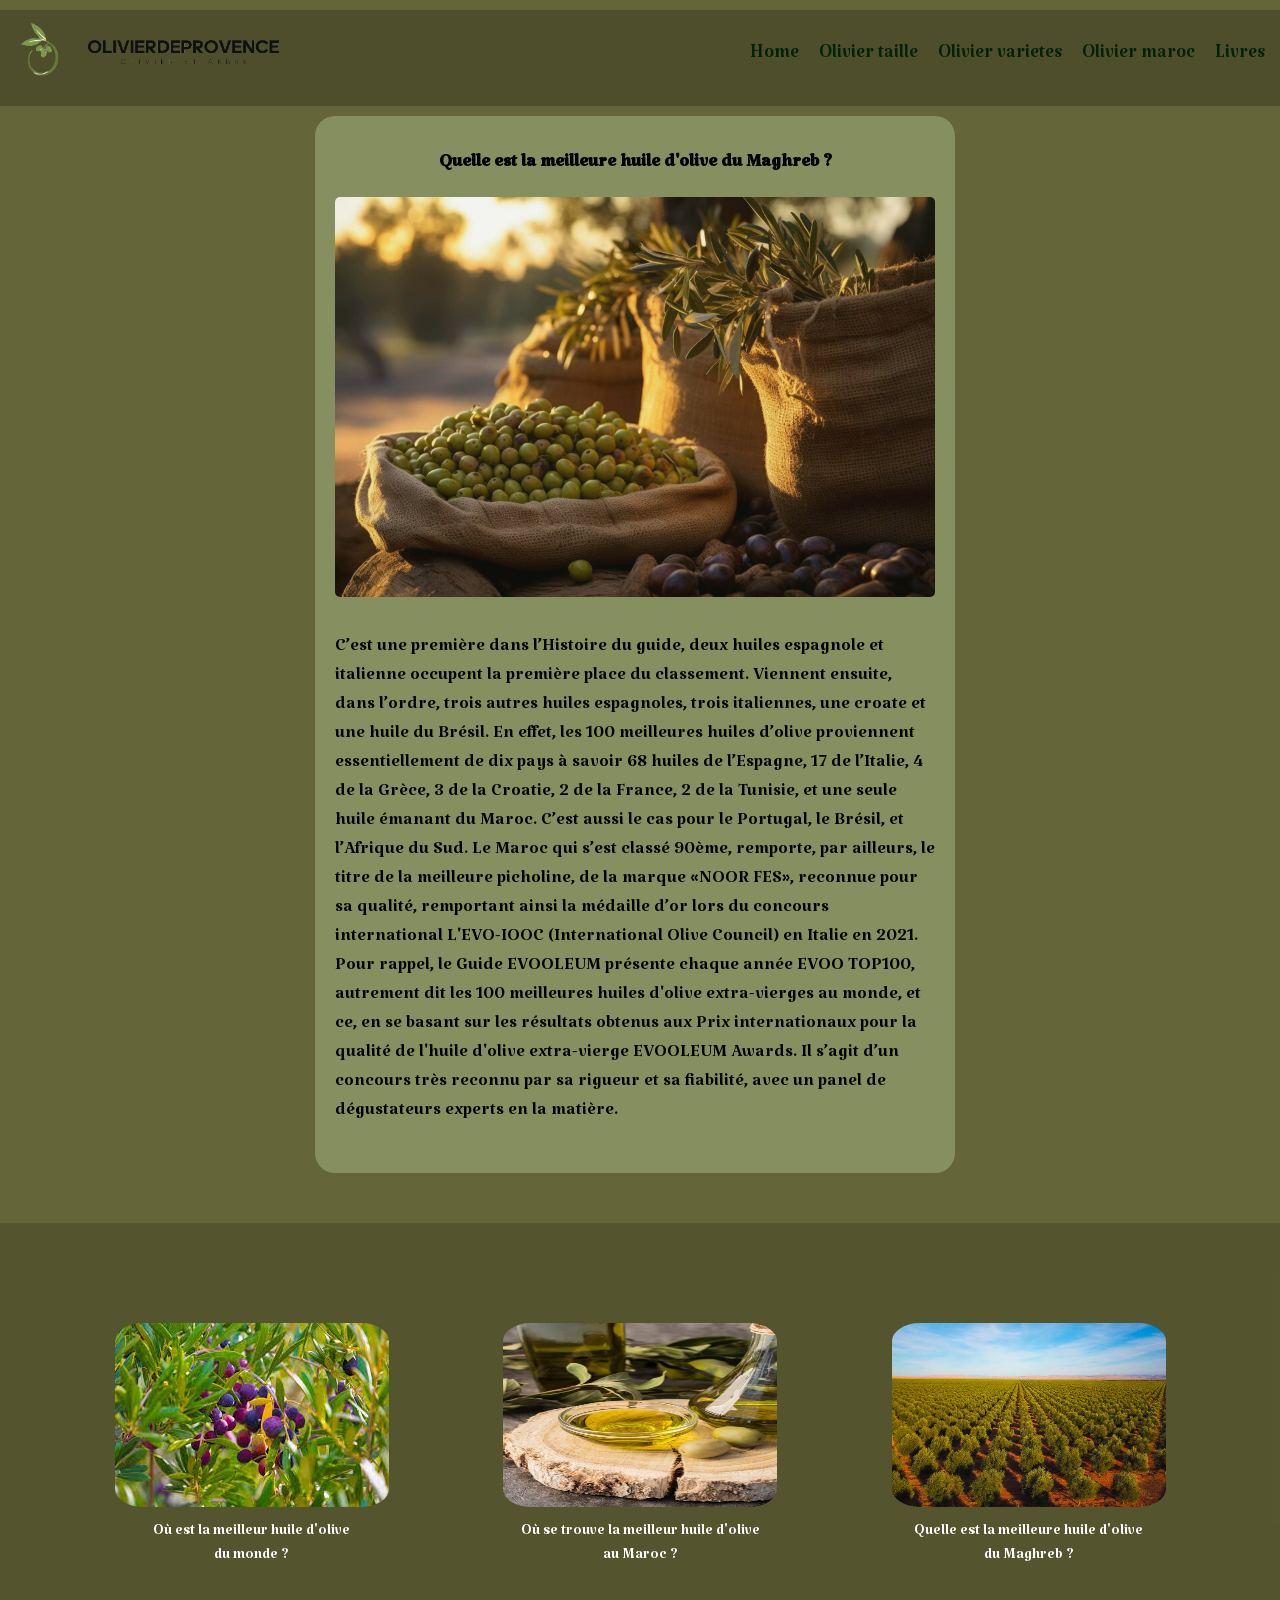
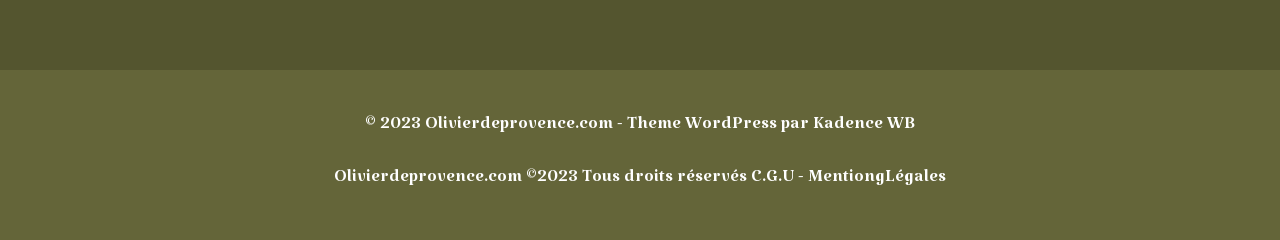
<file: olive/page3.html>
<!DOCTYPE html>
<html lang="en">
<head>
    <link rel="preconnect" href="https://fonts.googleapis.com">
<link rel="preconnect" href="https://fonts.gstatic.com" crossorigin>
<link href="https://fonts.googleapis.com/css2?family=Katibeh&display=swap" rel="stylesheet">
    <meta charset="UTF-8">
    <meta name="viewport" content="width=device-width, initial-scale=1.0">
    <title>Olive</title>
    <link rel="stylesheet" href="styles.css">
</head>
<body>
        <div class="navbar">
            <div class="logo">
                <a href="index.html"><img src="images/logo.png" alt="LOGO" class="olive-logo"></a>
                <a href="index.html"><img src="images/slogan.png" alt="Slogan" class="slogan"> </a>
            </div>
            <div class="nav-list">
                <a href="index.html">Home</span></a>
                <a href="taille.html">Olivier taille</a>
                <a href="varietes.html">Olivier varietes</a>
                <a href="maroc.html">Olivier maroc</a>
                <a href="livres.html">Livres</a>
            </div>
        </div>

        <div class="sujet">
            <h1>Quelle est la meilleure huile d'olive
                du Maghreb ?</h1>
                <img class="oo3" src="images/p3.jpg" alt="ll">
                <p>C’est une première dans l’Histoire du guide, deux huiles espagnole et italienne occupent la première place du classement. Viennent ensuite, dans l’ordre, trois autres huiles espagnoles, trois italiennes, une croate et une huile du Brésil.
                En effet, les 100 meilleures huiles d’olive proviennent essentiellement de dix pays à savoir 68 huiles de l’Espagne, 17 de l’Italie, 4 de la Grèce, 3 de la Croatie, 2 de la France, 2 de la Tunisie, et une seule huile émanant du Maroc. C’est aussi le cas pour le Portugal, le Brésil, et l’Afrique du Sud.               
                Le Maroc qui s’est classé 90ème, remporte, par ailleurs, le titre de la meilleure picholine, de la marque «NOOR FES», reconnue pour sa qualité, remportant ainsi la médaille d’or lors du concours international L'EVO-IOOC (International Olive Council) en Italie en 2021.    
                Pour rappel, le Guide EVOOLEUM présente chaque année EVOO TOP100, autrement dit les 100 meilleures huiles d'olive extra-vierges au monde, et ce, en se basant sur les résultats obtenus aux Prix internationaux pour la qualité de l'huile d'olive extra-vierge EVOOLEUM Awards. Il s’agit d’un concours très reconnu par sa rigueur et sa fiabilité,
                 avec un panel de dégustateurs experts en la matière.</p>
        </div>
   
<section class="global">
    <section class="images">
        <div class="imgs">
            <div class="imge1">
                <a href="page1.html"><img src="images/img1.jpg" alt="img1"></a>
                <h3>Où est la meilleur huile d'olive <br>du monde ?</h3>
        </div>
        <div class="imge2">
            <a href="page2.html"><img src="images/img2.jpg" alt="img2"></a>
            <h3>Où se trouve la meilleur huile d'olive <br>au Maroc ?</h3>
        </div>
        <div class="imge3">
            <a href="page3.html"><img src="images/img3.jpg" alt="img3"></a>
            <h3>Quelle est la meilleure huile d'olive <br> du Maghreb ?</h3>
            </div>
        </div>
    </section>
</section>

<footer>
    <p>&copy; 2023 Olivierdeprovence.com - Theme WordPress par Kadence WB</p>
    <p>Olivierdeprovence.com ©2023 Tous droits réservés C.G.U - MentiongLégales</p>
</footer>
</body>
</html>
</file>
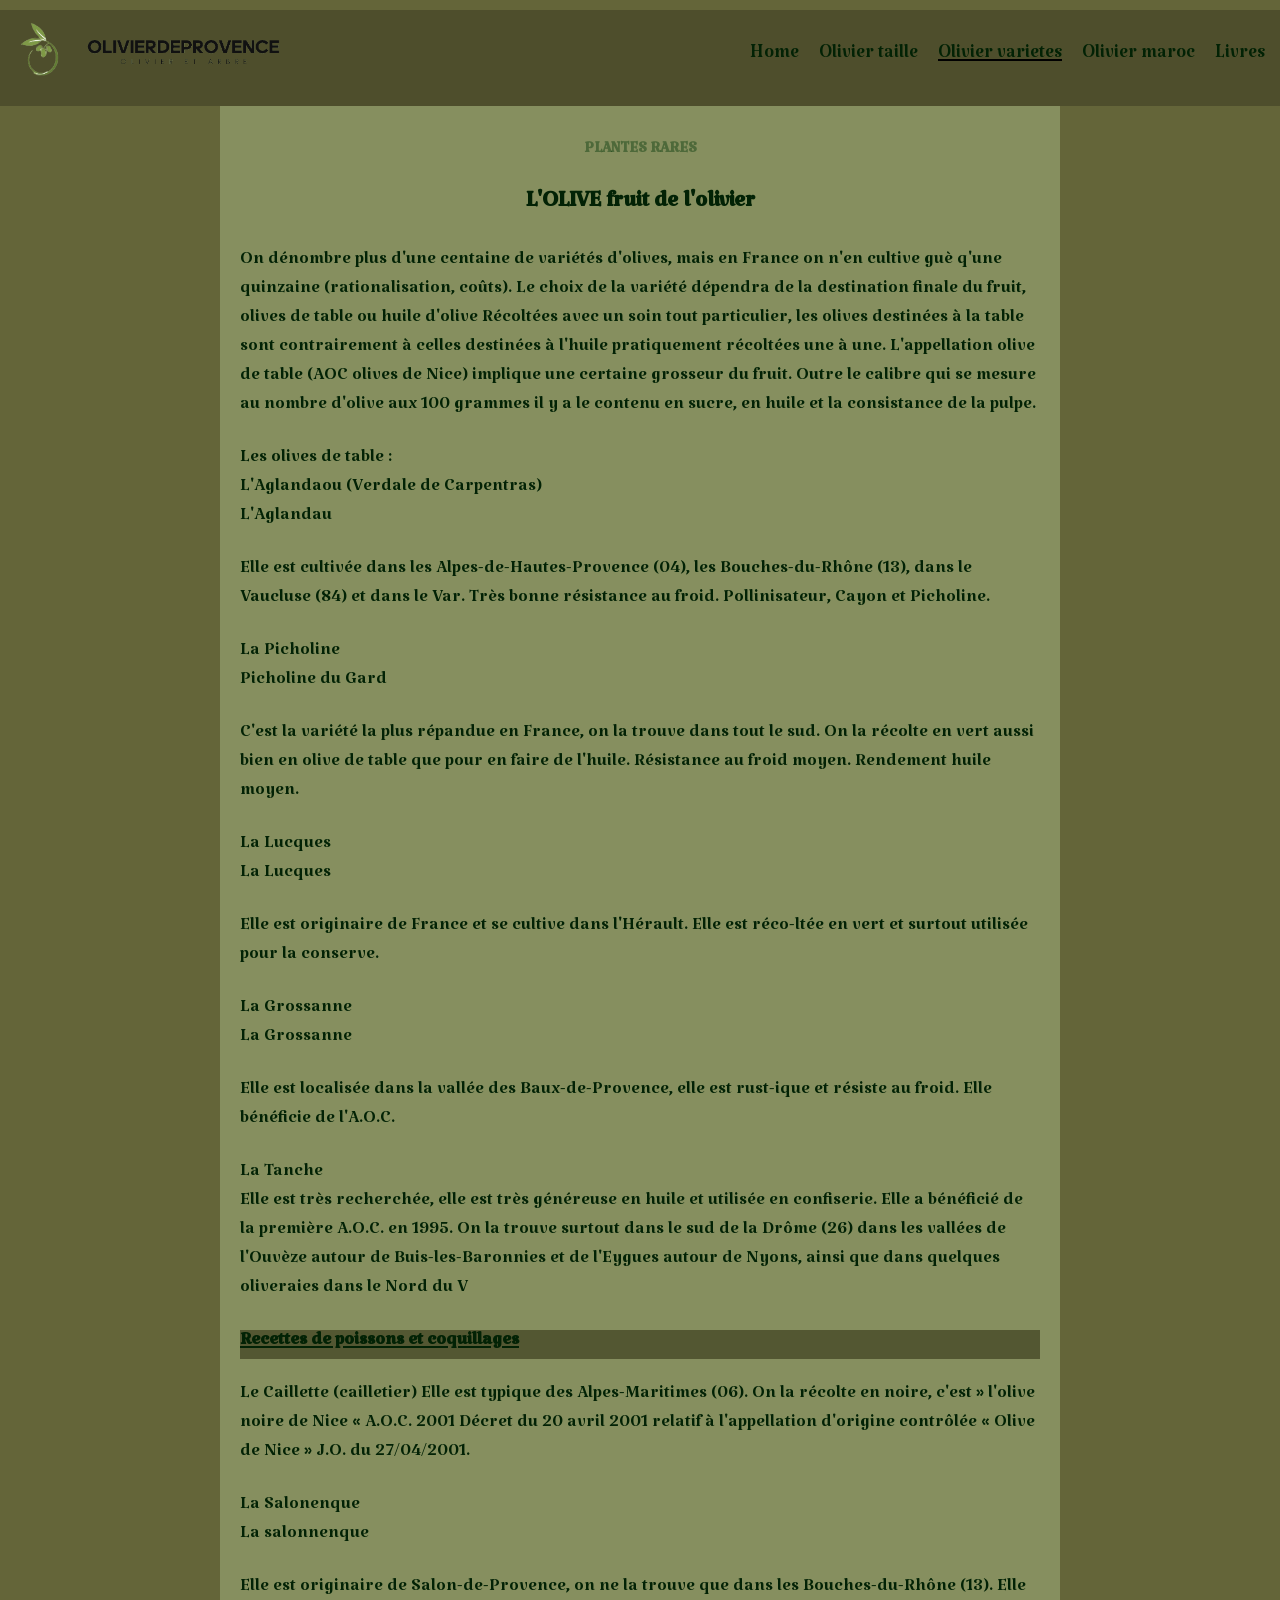
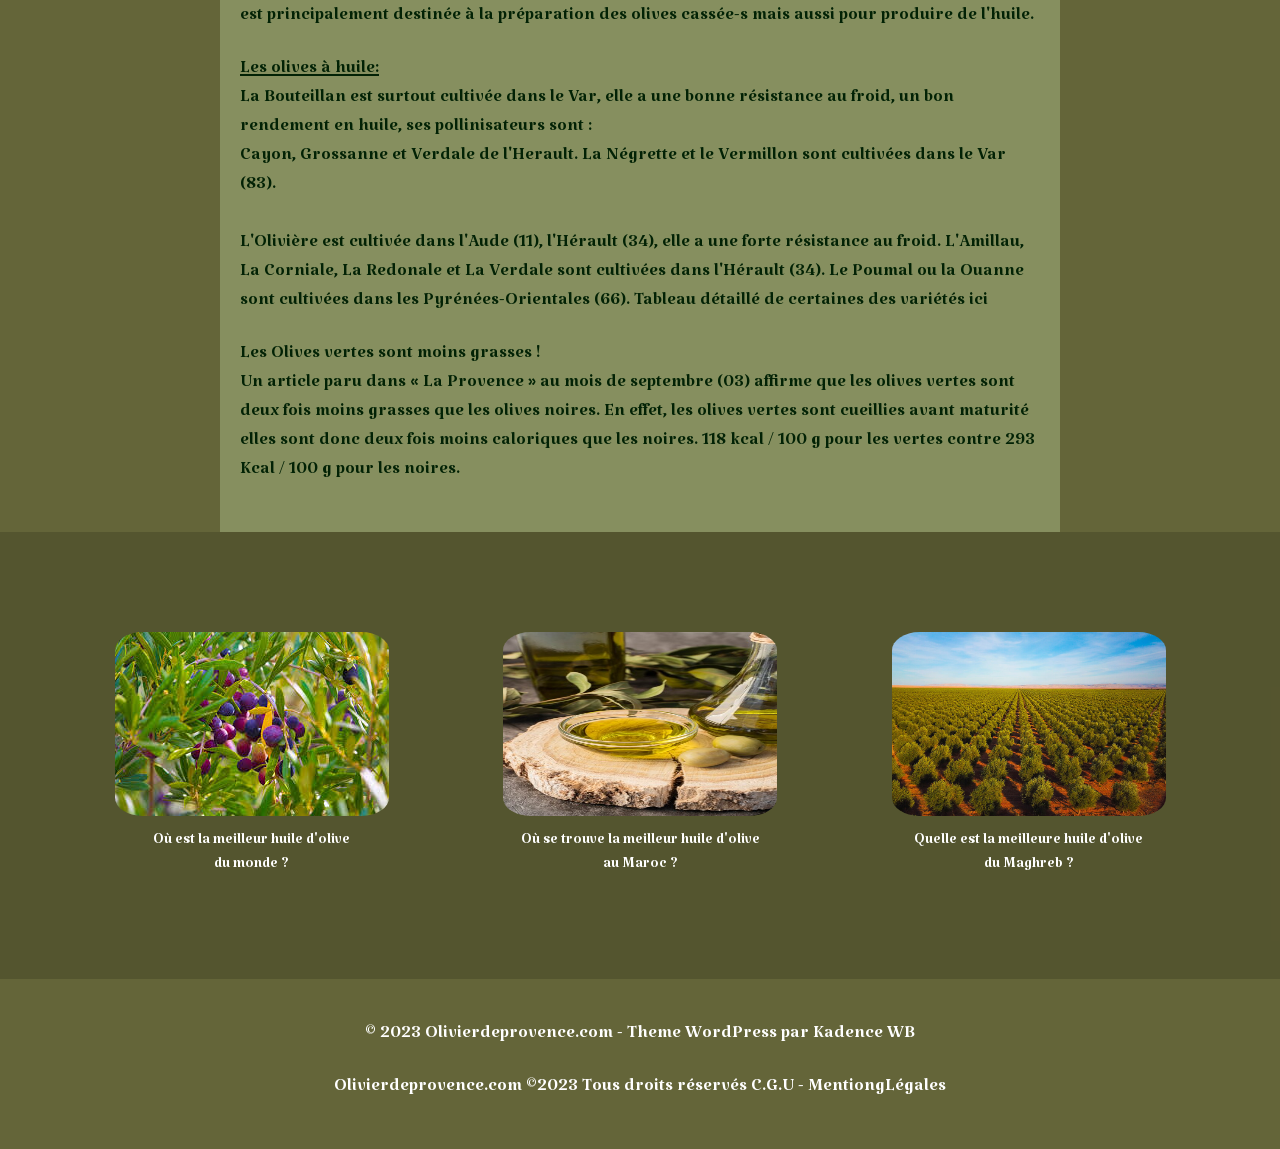
<file: olive/varietes.html>
<!DOCTYPE html>
<html lang="en">
<head>
    <link rel="preconnect" href="https://fonts.googleapis.com">
<link rel="preconnect" href="https://fonts.gstatic.com" crossorigin>
<link href="https://fonts.googleapis.com/css2?family=Katibeh&display=swap" rel="stylesheet">
    <meta charset="UTF-8">
    <meta name="viewport" content="width=device-width, initial-scale=1.0">
    <title>Olive varietes</title>
    <link rel="stylesheet" href="styles.css">
</head>
<body>
   
    <div class="navbar">
        <div class="logo">
            <a href="index.html"><img src="images/logo.png" alt="LOGO" class="olive-logo"></a>
            <a href="index.html"><img src="images/slogan.png" alt="Slogan" class="slogan"> </a> 
        </div>
        <div class="nav-list">
            <a href="index.html">Home</span></a>
            <a href="taille.html">Olivier taille</a>
            <u><a href="varietes.html">Olivier varietes</a></u>
            <a href="maroc.html">Olivier maroc</a>
            <a href="livres.html">Livres</a>
        </div>
    </div>
    <div class="content">
        <div class="text"> 
            <h1 class="S-header">PLANTES RARES</h1>
            <h2 class="header"> L'OLIVE fruit de l'olivier</h2>
            <p>On dénombre plus d'une centaine de variétés d'olives, mais en France 
            on n'en cultive guè q'une quinzaine (rationalisation, coûts).
            Le choix de la variété dépendra de la destination finale du fruit,
            olives de table ou huile d'olive Récoltées avec un soin tout particulier, 
            les olives destinées à la table sont contrairement à celles destinées
            à l'huile pratiquement récoltées une à une.
            L'appellation olive de table (AOC olives de Nice) implique une certaine grosseur du fruit.
            Outre le calibre qui se mesure au nombre d'olive aux 100 grammes il y a le contenu en sucre, 
            en huile et la consistance de la pulpe. </p>
        <p> Les olives de table :<br>
            L'Aglandaou (Verdale de Carpentras)<br>
            L'Aglandau 
        </p>
        <p> Elle est cultivée dans les Alpes-de-Hautes-Provence (04), les Bouches-du-Rhône (13),
            dans le Vaucluse (84) et dans le Var. Très bonne résistance au froid. Pollinisateur, 
            Cayon et Picholine. </p>
        <p> La Picholine<br>
            Picholine du Gard</p>
        
        <p>C'est la variété la plus répandue en France, on la trouve dans tout le sud. 
            On la récolte en vert aussi bien en olive de table que pour en faire de 
            l'huile. Résistance au froid moyen. Rendement huile moyen.</p>
        <p> La Lucques <br>
            La Lucques</p>
        <p>Elle est originaire de France et se cultive dans l'Hérault. 
            Elle est réco-ltée en vert et surtout utilisée pour la conserve.</p>    
        <p>La Grossanne<br>
            La Grossanne</p>
        <p>Elle est localisée dans la vallée des Baux-de-Provence, 
            elle est rust-ique et résiste au froid. Elle bénéficie de l'A.O.C.</p>
        <p>La Tanche <br>
            Elle est très recherchée, elle est très généreuse en huile et utilisée en confiserie. Elle a bénéficié de la première A.O.C. en 1995. On la trouve surtout dans le sud de la Drôme (26) dans les vallées de l'Ouvèze autour de Buis-les-Baronnies 
            et de l'Eygues autour de Nyons, ainsi que dans quelques oliveraies dans le Nord du V</p>
        <div class="barr"><p><u><b> Recettes de poissons et coquillages</b></u></p></div>
        <p>Le Caillette (cailletier)
            Elle est typique des Alpes-Maritimes (06). 
            On la récolte en noire, c'est » l'olive noire de Nice « A.O.C. 
            2001 Décret du 20 avril 2001 relatif à l'appellation d'origine contrôlée « Olive de Nice »
            J.O. du 27/04/2001.</p>
            <p>La Salonenque <br>
               La salonnenque</p>
            <p>Elle est originaire de Salon-de-Provence, on ne la trouve que dans les Bouches-du-Rhône (13).
            Elle est principalement destinée à la préparation des olives cassée-s mais aussi pour produire
            de l'huile.</p>
            <p><u>Les olives à huile:</u><br>
                La Bouteillan est surtout cultivée dans le Var, elle a une bonne
                résistance au froid, un bon rendement en huile, ses pollinisateurs sont : <br>Cayon, Grossanne et Verdale de l'Herault.
                La Négrette et le Vermillon sont cultivées dans le Var (83).<br><br>
                
                L'Olivière est cultivée dans l'Aude (11), l'Hérault (34), elle a une forte résistance au froid.
                L'Amillau, La Corniale, La Redonale et La Verdale sont cultivées dans l'Hérault (34).
                Le Poumal ou la Ouanne sont cultivées dans les Pyrénées-Orientales (66).
                Tableau détaillé de certaines des variétés ici</p>
            <p>Les Olives vertes sont moins grasses !<br>
               Un article paru dans « La Provence » au mois de septembre (03) affirme que les olives
               vertes sont deux fois moins grasses que les olives noires. En effet, les olives vertes sont cueillies avant maturité elles sont donc deux fois moins caloriques que les noires. 118 
               kcal / 100 g pour les vertes contre 293 Kcal / 100 g pour les noires.</p>

    </div>
    </div>

<section class="images">
    <div class="imgs">
        <div class="imge1">
            <a href="page1.html"><img src="images/img1.jpg" alt="img1"></a>
            <h3>Où est la meilleur huile d'olive <br>du monde ?</h3>
        </div>
        <div class="imge2">
            <a href="page2.html"><img src="images/img2.jpg" alt="img2"></a>
            <h3>Où se trouve la meilleur huile d'olive <br>au Maroc ?</h3>
        </div>
        <div class="imge3">
            <a href="page3.html"><img src="images/img3.jpg" alt="img3"></a>
            <h3>Quelle est la meilleure huile d'olive <br> du Maghreb ?</h3>
        </div>
    </div>
</section>

<footer>
    <p>&copy; 2023 Olivierdeprovence.com - Theme WordPress par Kadence WB</p>
    <p>Olivierdeprovence.com ©2023 Tous droits réservés C.G.U - MentiongLégales</p>
</footer>
</body>
</html>
</file>
<file: olive/styles.css>
*{
    font-family: 'Katibeh', serif;
    font-size:x-large;
}
body {
    margin: 0;
    flex-wrap: wrap;
}
.navbar {
    display: flex;
    align-items: center;
    justify-content: space-between;
    background-color: #15150b46;
    padding: 0 15px ;
    margin-top: 10px;
}
.navbar a{
    font-family: 'Katibeh', serif;
    font-size:25px;
}
.slogan {
    width: 250px;
    cursor: pointer;
}
.olive-logo {
    width: 50px;
    cursor: pointer;
}
.logo {
    display: flex;
    justify-content: center;
    align-items: center;
}
.nav-list a{
    text-decoration: none;
    color: #022205;
}
.nav-list {
    display: flex;
    gap: 20px;
}
body{
    background-color: #646539;
    width: 100%;
    height: 100%;
}
.pagetitel h1{
    color: white;
    font-family: 'Katibeh', serif;
    font-size:60px;
    font-weight: 190;
}
.pagetitel h1 span{
    color: #05370a;
    font-family: 'Katibeh', serif;
    
}
.pagetitel{
   
    position: absolute; 
    right: 0 ;
    text-align: end;
    margin-right:20px ;
}
.plante{
    font-size:60px;
}
.pagetitel h3{
    font-family: 'Katibeh', serif;
    color: #05370a;
    font-weight: 200;
    font-size:30px;
}
.imge1 img{
    border-radius:10%;
}
.imgs h3{
    margin: 0;
}
.imge1 h3{
    font-family: 'Katibeh', serif;
    color: #ffffff;
    font-weight: 200;
    font-size:20px;
}
.imge2 img{
    border-radius:10%;
    width:274px;
    height:184px;
}
.imge2 h3{
    font-family: 'Katibeh', serif;
    color: #ffffff;
    font-weight: 200;
    font-size:20px;
}
.imge3 img{
    border-radius:10%;
    width:274px;
    height:184px;
}
.imge3 h3{
    font-family: 'Katibeh', serif;
    color: #ffffff;
    font-weight: 200;
    font-size:20px;
} 
.imgs {
    display: flex;
    justify-content: center;
    align-items: center;
    background-color: #4d4d2aaa;
    width: 100vw;
    color: #fff;
    text-align: center;
    padding: 30px 0;
    display: flex;
    justify-content: space-evenly;
    padding: 100px 0 ;
}
.btn {
    display: inline-block;
    align-items:center;
    font-family: 'Katibeh', serif;
    color: #05370a7c;
    font-size:25px;
    font-weight: 200;
    padding: 10px 50px;
    background-color: #05370a92;
    color: #fff;
    border-radius: 18px;
    transition: 0.2s;
    text-decoration: none;
    box-shadow: rgba(0, 0, 0, 0.35) 0px 5px 15px;

}
.btn:hover{
    box-shadow: rgba(50, 50, 93, 0.25) 0px 13px 27px -5px, rgba(0, 0, 0, 0.3) 0px 8px 16px -8px;}
.btn:active{
    box-shadow: rgba(0, 0, 0, 0.24) 0px 3px 8px;}

.main{
    height: 100vh;
    background-image: url('images/background.jpg');
    background-repeat: no-repeat;
    background-size: cover;
    
}
.images{
    display: flex;
    justify-content: center;
    align-items: center; 
}
footer {
    background-color: #646539;
    color: #fff;
    text-align: center;
    padding: 20px 0;
}
.content{
    display: flex;
    justify-content: center;
    align-items: center;
    background-color: rgba(206, 230, 174, 0.32);
    width: 800px;
    margin: auto;
    padding: 20px;
    color: #022205;
  
}
.barr{
    background-color: #363719a0;
}

.header{
    font-size: 30px;
    width: 100%;
    text-align: center;
}
.S-header{
    font-size: 20px;
    color: #05370a6e;
    width: 100%;
    padding: auto;
    text-align: center;
}
.pic{
    width: 800px;
    height: 500px;
    border-radius: 20px;
    margin-left: 230px;
  
}

.pic-parent {
    position: relative;
}

.pic-content {
    width: 600px;
    top: -90px;
    background-color: rgba(206, 230, 174, 0.32);
    margin-left: 315px;
    border-radius: 20px;
    padding: 20px;
    margin-bottom: 50px;
}
.pic-content h1{
    font-size: 30px;
    width: 100%;
    text-align: center;
}
h4{
    font-family: 'Katibeh', serif;
    font-size:12px;
    text-align: center;
}
.pic-content p{
    font-size: 30px;
    width: 100%;
 
}
.table{
    background-color: #646539;
    border-radius: 10%;
    width: 350px;
    height: 200px;
    justify-content: center;
    padding-left: 25px;
    margin-left: 120px;
}
.table p{
    font-family: 'Katibeh', serif;
    text-align:start;
    
}

.test{
    position: relative;
}
.photo {
    display:flex;
    flex-direction: row;
    justify-content:space-around;
}

.maroc{
display: flex;
align-content: center;

}
.content-maroc {
    width: 50%;
    backdrop-filter: blur(60px);
    background-color: rgba(206, 230, 174, 0.32);
    margin-left: 50px;
    padding: 20px ;
    height: fit-content;
    border-radius: 2%;
}
.content-maroc-img{
    width: 50%;
    margin-right: 50px;
    margin-left: 50px;
    
}
.content-maroc-img{
    height: 100%;
}
.content-maroc p{
    margin: 0;
    color: #022205;
}
.cent{
    width: 100vw;
    text-align: center;
}
.zitouna-text{
    display: flex;
    justify-content: center;
    align-items: center;
    background-color: rgba(206, 230, 174, 0.32);
    width: 1140px;
    margin:50px auto;
    padding: 20px;
    color: #022205;
  
}
.titre{
    font-size: 20px;
    color: #05370a;
    width: 100%;
    padding: auto;
    text-align: center;
}
.livres img{
    margin-left: 95px;
}
.sujet{
    width: 600px;
    top: -90px;
    background-color: rgba(206, 230, 174, 0.32);
    margin-left: 315px;
    border-radius: 20px;
    padding: 20px;
    margin-bottom: 50px;
    margin-top: 10px;
}
.sujet h1{
    display: flex;
    justify-content: center;
}
.oo1{
   height: 400px;
   opacity: 90%;
   border-radius: 5px;
   opacity: 90%;
}
.oo2{
   height: 400px;
   margin-left: 30px;
   opacity: 90%;
   border-radius: 5px;
}
.oo3{
    height: 400px;
    margin-left: ;
    opacity: 90%;
    border-radius: 5px;
 }
 .container{
    display: flex;
    align-items: center;
    justify-content: center;
    width: 40%;
    height: 450px;
    margin-top: 50px;
    background-color: #0222056f;
    color: white;
    border-radius: 20%;
 }
 span{
    color: #022205;
 }
</file>
